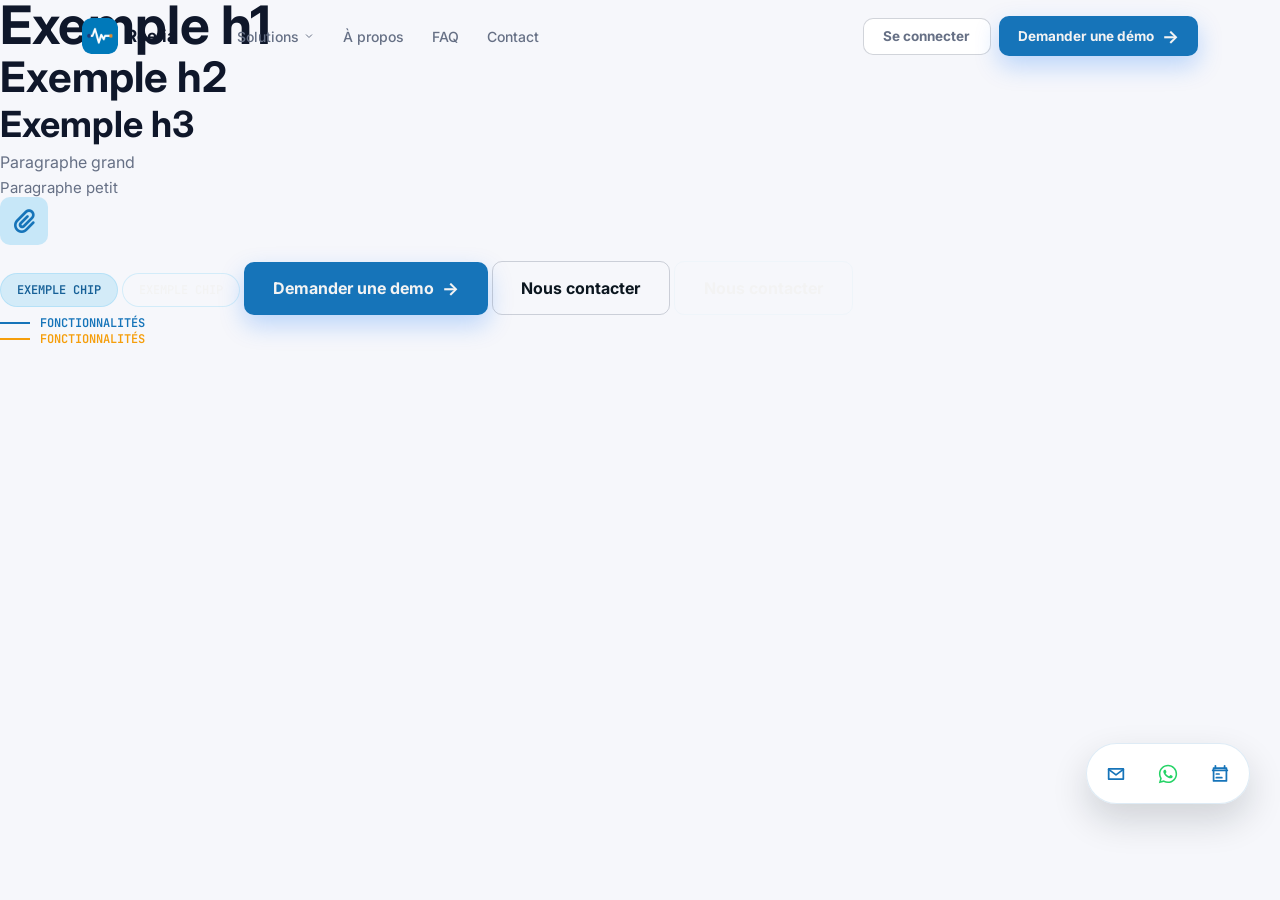
<file: pages/design-system.html>
<!-- Converted to static HTML: removed PHP config include -->
    <header class="header">
        <div class="header-inner">

            <a href="/index.html" class="logo">
                <img src="/assets/images/resaam.png" alt="Logo REELIA" class="logo-img">
                <span class="logo-text">Reelia</span>
            </a>

            <button class="burger" type="button" aria-label="Ouvrir le menu" aria-expanded="false" aria-controls="mainNav">
                <span></span>
                <span></span>
                <span></span>
            </button>

            <nav class="nav" id="mainNav">
                <ul class="nav-list">
                    <li class="nav-item">
                        <button class="nav-link" type="button" aria-expanded="false">
                            Solutions
                            <svg width="12" height="12" viewBox="0 0 24 24" fill="none" stroke="currentColor" stroke-width="2">
                                <path d="m6 9 6 6 6-6"></path>
                            </svg>
                        </button>

                        <div class="dropdown">
                            <div class="dropdown-inner">
                                <a href="/pages/uph.html" class="dropdown-item">
                                    <span class="icon"><i class="ti ti-bell-ringing"></i></span>
                                    <span>
                                        <strong>UPH</strong>
                                        <span class="p2">Urgence pré-hospitalière · destiné au SAMU &amp; aux ATSU</span>
                                    </span>
                                </a>
                                <a href="/pages/transport-programme.html" class="dropdown-item">
                                    <span class="icon"><i class="ti ti-truck-delivery"></i></span>
                                    <span>
                                        <strong>Transport programmé</strong>
                                        <span class="p2">Gestion du transport sanitaire · destiné aux établissements de santé</span>
                                    </span>
                                </a>
                                <hr class="dropdown-divider">
                                <a href="/pages/outil-metier.html" class="dropdown-item">
                                    <span class="icon"><i class="ti ti-clipboard-list"></i></span>
                                    <span>
                                        <strong>Régulation</strong>
                                        <span class="p2">RH, flotte &amp; facturation · destiné aux ambulanciers bientôt</span>
                                    </span>
                                </a>
                            </div>
                        </div>
                    </li>
                    <li class="nav-item"><a href="/pages/a-propos.html" class="nav-link">À propos</a></li>
                    <li class="nav-item"><a href="/pages/faq.html" class="nav-link">FAQ</a></li>
                    <li class="nav-item"><a href="/pages/contact.html" class="nav-link">Contact</a></li>
                </ul>

                <div class="header-actions">
                    <a href="/pages/connexion.html" class="button button-white">Se connecter</a>
                    <a href="/pages/contact.html" class="button button-blue">Demander une démo</a>
                </div>
            </nav>

            <div class="nav-overlay"></div>

        </div>
    </header>
<!DOCTYPE html>
<html lang="fr">

<head>
    <meta charset="UTF-8">
    <meta name="viewport" content="width=device-width, initial-scale=1.0">
    <title>Design System</title>

    <link rel="preconnect" href="https://fonts.googleapis.com">
    <link rel="preconnect" href="https://fonts.gstatic.com" crossorigin>
    <link rel="stylesheet" href="https://cdnjs.cloudflare.com/ajax/libs/font-awesome/6.7.2/css/all.min.css">
    <link rel="stylesheet" href="../assets/css/style.css">
    <link rel="stylesheet" href="../assets/css/variables.css">
    <link rel="stylesheet" href="../assets/css/responsive.css">
    <link rel="stylesheet" href="../assets/css/animations.css">
</head>

<body>
<?php include __DIR__ . '/../templates/header.php'; ?>

    <h1>Exemple h1</h1>
    <h2>Exemple h2</h2>
    <h3>Exemple h3</h3>
    <p class="p1">Paragraphe grand</p>
    <p class="p2">Paragraphe petit</p>
    <div class="icon"><i class="fa-solid fa-paperclip"></i></div>
    <span class="chip-light">Exemple chip</span>
    <div class="chip-dark"><p>Exemple chip</p></div>
    <a href="/pages/contact.html" class="button button-blue">Demander une demo</a>
    <a href="/pages/contact.html" class="button button-transparent">Nous contacter</a>
    <a href="/pages/contact.html" class="button button-transparent-dark">Nous contacter</a>
    <span class="eyebrow-blue">Fonctionnalités</span>
    <span class="eyebrow-yellow">Fonctionnalités</span>    <nav class="floating-actions" aria-label="Actions de contact rapides">
        <a class="floating-actions-link" href="/pages/contact.html#contact" aria-label="Nous contacter" data-tooltip="Nous contacter">
            <svg viewBox="0 0 24 24" aria-hidden="true" focusable="false">
                <path d="M4 6.5h16v11H4z"/>
                <path d="m4 7 8 6 8-6"/>
            </svg>
        </a>
        <a class="floating-actions-link" href="https://wa.me/33652412264?text=Bonjour%2C%20je%20souhaite%20des%20informations%20sur%20Reelia" target="_blank" rel="noopener" aria-label="WhatsApp" data-tooltip="WhatsApp">
            <svg viewBox="0 0 24 24" aria-hidden="true" focusable="false">
                <path d="M12.04 2C6.56 2 2.1 6.45 2.1 11.93c0 1.75.46 3.45 1.33 4.95L2 22l5.25-1.38a9.93 9.93 0 0 0 4.79 1.22h.01c5.48 0 9.93-4.45 9.93-9.93S17.52 2 12.04 2Zm0 18.16h-.01a8.24 8.24 0 0 1-4.2-1.15l-.3-.18-3.11.82.83-3.04-.2-.31a8.22 8.22 0 0 1-1.26-4.37c0-4.55 3.7-8.25 8.26-8.25a8.2 8.2 0 0 1 5.83 2.42 8.2 8.2 0 0 1 2.42 5.83c0 4.55-3.7 8.23-8.26 8.23Zm4.53-6.17c-.25-.12-1.47-.72-1.7-.8-.23-.08-.4-.12-.57.12-.17.25-.65.8-.8.97-.15.17-.3.19-.55.06-.25-.12-1.05-.39-2-1.23-.74-.66-1.24-1.48-1.38-1.73-.15-.25-.02-.38.11-.51.11-.11.25-.3.37-.45.12-.15.17-.25.25-.42.08-.17.04-.31-.02-.44-.06-.12-.57-1.37-.78-1.88-.2-.49-.41-.42-.57-.43h-.48c-.17 0-.44.06-.67.31-.23.25-.88.86-.88 2.09s.9 2.43 1.02 2.6c.12.17 1.77 2.7 4.28 3.78.6.26 1.06.41 1.43.52.6.19 1.15.16 1.58.1.48-.07 1.47-.6 1.68-1.18.21-.58.21-1.07.15-1.18-.06-.1-.23-.16-.48-.29Z"/>
            </svg>
        </a>
        <a class="floating-actions-link" href="https://calendly.com/a-hanout/30min" target="_blank" rel="noopener" aria-label="Prendre rendez-vous" data-tooltip="Prendre rendez-vous">
            <svg viewBox="0 0 24 24" aria-hidden="true" focusable="false">
                <path d="M7 3v3"/>
                <path d="M17 3v3"/>
                <path d="M4 8h16"/>
                <path d="M5 5.5h14v14H5z"/>
                <path d="M8 12h3"/>
                <path d="M8 16h6"/>
            </svg>
        </a>
    </nav>
</body>

</html>
</file>
<file: assets/css/style.css>
/* --------------- HEADER --------------- */

/* La solution Régulation reste développable en local, mais n'est pas proposée
   sur les environnements publics. Le masquage est sûr par défaut. */
html:not(.regulation-local) a[href="/pages/outil-metier.html"],
html:not(.regulation-local) a[href="pages/outil-metier.html"],
html:not(.regulation-local) li:has(> a[href="/pages/outil-metier.html"]),
html:not(.regulation-local) li:has(> a[href="pages/outil-metier.html"]),
html:not(.regulation-local) .dropdown-divider:has(+ a[href="/pages/outil-metier.html"]),
html:not(.regulation-local) .dropdown-divider:has(+ a[href="pages/outil-metier.html"]) {
    display: none !important;
}

html:not(.regulation-local) .home-solutions-regulation {
    display: none !important;
}

.home-solutions-title {
    visibility: hidden;
}

html.regulation-environment-ready .home-solutions-title {
    visibility: visible;
}

.header {
    position: fixed;
    top: 0;
    left: 0;
    right: 0;
    z-index: 100;
    background-color: transparent;
    border-bottom: 1px solid transparent;
    transition: background-color 0.22s, border-color 0.22s, backdrop-filter 0.22s;
}

.header.scrolled {
    background-color: #ffffffa4;
    backdrop-filter: blur(10px);
    -webkit-backdrop-filter: blur(10px);
    border-bottom: 1px solid #6670851a;
}

.header-inner {
    max-width: 1180px;
    margin: 0 auto;
    padding: 1rem 2rem;
    display: flex;
    align-items: center;
    gap: 2rem;
}

.logo {
    display: flex;
    align-items: center;
    gap: .5rem;
    color: var(--title-color);
    font-weight: 700;
    font-size: 17px;
    flex-shrink: 0;
}

.logo-text {
    color: var(--title-color);
    line-height: 1;
}

.logo-img {
    width: 36px;
    height: 36px;
    border-radius: 9px;
    object-fit: contain;
}

.nav {
    display: flex;
    align-items: center;
    gap: 2rem;
    flex: 1;
    min-width: 0;
}

.nav-list {
    display: flex;
    align-items: center;
    gap: .25rem;
    margin-left: 1rem;
}

.nav-item {
    position: relative;
}

.nav-link {
    display: flex;
    align-items: center;
    gap: .25rem;
    padding: .5rem .75rem;
    border-radius: 8px;
    font-size: 14px;
    font-weight: 500;
    color: var(--text-color);
    background: none;
    border: none;
    cursor: pointer;
    font-family: inherit;
    white-space: nowrap;
}

.nav-link:hover {
    color: var(--title-color);
    background-color: var(--primary-background-color);
}

.nav-item:hover svg,
.nav-item:focus-within svg {
    transform: rotate(180deg);
}

.dropdown {
    position: absolute;
    top: calc(100% + 10px);
    left: 0;
    width: max-content;
    background-color: #fff;
    border: 1px solid #6670851a;
    border-radius: 14px;
    box-shadow: 0 20px 48px -12px rgba(15, 23, 42, 0.18);
    padding: .5rem;
    opacity: 0;
    visibility: hidden;
    transform: translateY(-6px);
    transition: opacity .15s, transform .15s, visibility .15s;
    z-index: 10;
}

.nav-item:hover .dropdown,
.nav-item:focus-within .dropdown {
    opacity: 1;
    visibility: visible;
    transform: translateY(0);
}

.dropdown-item {
    display: flex;
    align-items: flex-start;
    gap: .75rem;
    padding: .6rem;
    border-radius: 10px;
    color: var(--title-color);
}

.dropdown-item:hover {
    background-color: var(--primary-background-color);
}

.dropdown-item strong {
    display: block;
    font-size: 13px;
    margin-bottom: 2px;
}

.dropdown-divider {
    border: none;
    border-top: 1px solid #6670851a;
    margin: .4rem;
}

/* Actions */
.header-actions {
    margin-left: auto;
    display: flex;
    align-items: center;
    gap: .5rem;
    flex-shrink: 0;
}

.header-actions .button {
    padding: .6rem 1.2rem;
    font-size: 13.5px;
    margin-top: 0;
    white-space: nowrap;
}

/* Bouton burger — masqué en desktop */
.burger {
    display: none;
    flex-direction: column;
    justify-content: center;
    align-items: center;
    gap: 5px;
    width: 40px;
    height: 40px;
    background: none;
    border: none;
    cursor: pointer;
    padding: 0;
    z-index: 210;
    flex-shrink: 0;
}

.burger span {
    display: block;
    width: 22px;
    height: 2px;
    background-color: var(--title-color);
    border-radius: 2px;
    transition: transform .25s ease, opacity .25s ease;
}

.burger[aria-expanded="true"] span:nth-child(1) {
    transform: translateY(7px) rotate(45deg);
}

.burger[aria-expanded="true"] span:nth-child(2) {
    opacity: 0;
}

.burger[aria-expanded="true"] span:nth-child(3) {
    transform: translateY(-7px) rotate(-45deg);
}

.nav-overlay {
    display: none;
    position: fixed;
    inset: 0;
    background: rgba(15, 23, 42, 0.4);
    z-index: 150;
    opacity: 0;
    visibility: hidden;
    transition: opacity .25s ease, visibility .25s ease;
}

.nav-overlay.active {
    opacity: 1;
    visibility: visible;
}

/* ===================================================== */
/* RESPONSIVE HEADER                                      */
/* ===================================================== */

@media (max-width: 900px) {
    .header {
        position: fixed;
        background-color: #fff;
        border-bottom: 1px solid rgba(102, 112, 133, 0.16);
    }

    .header.scrolled {
        background-color: #fff;
    }

    .header-inner {
        padding: .85rem 1.25rem;
        gap: 1rem;
        position: relative;
    }

    .burger {
        display: flex;
        order: 3;
        margin-left: auto;
    }

    /* Le nav devient un panneau plein écran / off-canvas */
    .nav {
        position: fixed;
        top: 0;
        right: 0;
        height: 100vh;
        height: 100dvh;
        width: min(320px, 85vw);
        background: #fff;
        flex-direction: column;
        align-items: stretch;
        justify-content: flex-start;
        gap: 0;
        padding: 5.5rem 1.5rem 2rem;
        box-sizing: border-box;
        transform: translateX(100%);
        transition: transform .3s ease;
        overflow-y: auto;
        z-index: 200;
        box-shadow: -10px 0 30px rgba(15, 23, 42, 0.12);
    }

    .nav.open {
        transform: translateX(0);
    }

    .nav-overlay {
        display: block;
    }

    .nav-list {
        flex-direction: column;
        align-items: stretch;
        width: 100%;
        gap: .25rem;
        margin-left: 0;
    }

    .nav-item {
        width: 100%;
    }

    .nav-link {
        width: 100%;
        justify-content: space-between;
        padding: .85rem .9rem;
        font-size: 15px;
    }

    .dropdown {
        position: static;
        width: 100%;
        opacity: 1;
        visibility: visible;
        transform: none;
        box-shadow: none;
        border: 1px solid #6670851a;
        margin-top: .35rem;
        display: grid;
        grid-template-rows: 0fr;
        transition: grid-template-rows .25s ease, margin .25s ease;
    }

    .dropdown-inner {
        overflow: hidden;
        min-height: 0;
        padding: 0 .5rem;
        transition: padding .25s ease;
    }

    .nav-item.dropdown-open .dropdown {
        grid-template-rows: 1fr;
        margin-bottom: .35rem;
    }

    .nav-item.dropdown-open .dropdown-inner {
        padding: .5rem;
    }

    .nav-item .dropdown {
        background: transparent;
        border: 0;
        border-radius: 0;
        box-shadow: none;
        margin-top: 0;
        padding: 0;
    }

    .nav-item:not(.dropdown-open) .dropdown {
        height: 0;
        margin-bottom: 0;
        overflow: hidden;
    }

    .nav-item.dropdown-open .dropdown {
        height: auto;
        overflow: visible;
    }

    .nav-item:not(.dropdown-open) .dropdown-inner {
        padding: 0;
    }

    .nav-item.dropdown-open .dropdown-inner {
        padding: .35rem .5rem .25rem;
    }

    .nav-item:hover svg,
    .nav-item:focus-within svg {
        transform: none;
    }

    .nav-link[aria-expanded="true"] svg {
        transform: rotate(180deg);
    }

    .header-actions {
        margin-left: 0;
        margin-top: 1.5rem;
        flex-direction: column;
        align-items: stretch;
        width: 100%;
        gap: .6rem;
        border-top: 1px solid #6670851a;
        padding-top: 1.5rem;
    }

    .header-actions .button {
        width: 100%;
        justify-content: center;
        text-align: center;
    }
}

@media (max-width: 480px) {
    .header-inner {
        padding: .8rem 1rem;
    }

    .logo {
        font-size: 15px;
    }

    .logo-img {
        width: 30px;
        height: 30px;
    }

    .nav {
        width: 100%;
        max-width: 100%;
    }
}

/* Empêche le scroll du body quand le menu mobile est ouvert */
body.nav-locked {
    overflow: hidden;
}

/* --------------- FOOTER --------------- */

.footer {
    background-color: var(--dark-background-color);
    padding: 4rem 0 2rem;
}

.footer-inner {
    max-width: 1180px;
    margin: 0 auto;
    padding: 0 2rem;
}

.footer-grid {
    display: grid;
    grid-template-columns: 1.6fr 1fr 1fr 1fr;
    gap: 2.5rem;
}

.footer-brand {
    display: flex;
    flex-direction: column;
    gap: 1rem;
}

.footer-logo {
    display: flex;
    align-items: center;
    gap: .5rem;
    color: var(--title-color-light);
    font-weight: 700;
    font-size: 17px;
}

.footer-logo-img {
    width: 36px;
    height: 36px;
    border-radius: 9px;
    object-fit: contain;
}

.footer-tagline {
    font-size: 14px;
    line-height: 1.6;
    color: #F6F7FB8C;
}

.footer-badge {
    display: inline-flex;
    align-items: center;
    gap: .5rem;
    width: fit-content;
    border: 1px solid #F6F7FB26;
    border-radius: 25px;
    padding: .5rem 1rem;
    font-size: 12px;
    color: #F6F7FB8C;
}

.footer-badge i {
    color: #22c55e;
    font-size: 12px;
}

.footer-col-title {
    font-size: 12px;
    letter-spacing: .04em;
    text-transform: uppercase;
    font-family: "JetBrains Mono";
    font-weight: 600;
    color: #F6F7FB66;
    margin-bottom: 1.1rem;
}

.footer-links {
    display: flex;
    flex-direction: column;
    gap: .75rem;
}

.footer-links a {
    font-size: 14px;
    color: #F6F7FBA6;
    transition: color 0.15s;
}

.footer-links a:hover {
    color: var(--title-color-light);
}

.footer-bottom {
    margin-top: 3.5rem;
    padding-top: 1.5rem;
    border-top: 1px solid #F6F7FB1A;
    display: flex;
    align-items: center;
    justify-content: space-between;
    font-size: 13px;
    color: #F6F7FB66;
}

/* --------------- HOMEPAGE --------------- */

/* Les interfaces UPH restent visibles uniquement en local. */
html:not(.interfaces-uph-local) .uph-interfaces-section,
html:not(.interfaces-uph-local) .uph-interfaces-dependent,
html:not(.interfaces-uph-local) .transport-interfaces-section,
html:not(.interfaces-uph-local) .transport-features-button {
    display: none !important;
}

/* Hero header */
.home-hero {
    position: relative;
    overflow: hidden;
    display: flex;
    flex-wrap: wrap;
    align-items: center;
    gap: 3rem;
    width: 100%;
    max-width: 1180px;
    margin: 0 auto;
    min-height: 90vh;
    padding: 8rem 2rem 4rem;
    box-sizing: border-box;
    margin-top: 4rem;
}

.hero-glow {
    position: absolute;
    inset: 0;
    pointer-events: none;
    z-index: 0;
}

.hero-glow-top {
    position: absolute;
    top: -15%;
    right: -8%;
    width: 56%;
    height: 80%;
    background: radial-gradient(circle, color-mix(in srgb, var(--blue-background-color) 9%, transparent), transparent 65%);
}

.hero-glow-bottom {
    position: absolute;
    bottom: 10%;
    left: -6%;
    width: 44%;
    height: 50%;
    background: radial-gradient(circle, color-mix(in srgb, var(--blue-background-color) 5%, transparent), transparent 65%);
}

.home-hero-left {
    flex: 0 1 calc(48% - 1.5rem);
    min-width: 0;
    display: flex;
    flex-direction: column;
    justify-content: center;
    gap: 1rem;
}

.home-hero-left p {
    line-height: 2rem;
}

.hero-buttons {
    display: flex;
    flex-wrap: wrap;
    gap: 1rem;
}

.home-hero-right {
    flex: 0 1 calc(52% - 1.5rem);
    min-width: 0;
    display: flex;
    flex-direction: column;
    justify-content: center;
    align-items: center;
}

.home-hero-visual {
    width: 100%;
    max-width: 100%;
    background: transparent;
}

.home-hero-right img {
    display: block;
    width: 100%;
    max-width: 100%;
    height: auto;
    object-fit: contain;
}

.home-hero-video-shell {
    position: relative;
    width: 100%;
    overflow: hidden;
    border-radius: 16px;
}

.home-hero-video {
    display: block;
    width: 100%;
    max-width: 100%;
    height: auto;
    aspect-ratio: 16 / 9;
    object-fit: contain;
    position: static;
    flex: 0 1 auto;
    transform: none;
}

.home-hero-video-controls {
    position: absolute;
    right: 0;
    bottom: 0;
    left: 0;
    display: flex;
    align-items: center;
    gap: .55rem;
    min-height: 44px;
    padding: .5rem .65rem;
    color: #fff;
    background: linear-gradient(to top, rgba(15, 23, 42, .82), rgba(15, 23, 42, 0));
    opacity: 1;
    transition: opacity .2s ease;
}

.home-hero-video-shell[data-controls-hidden="true"] .home-hero-video-controls {
    opacity: 0;
    pointer-events: none;
}

.video-control {
    display: inline-flex;
    flex: 0 0 auto;
    align-items: center;
    justify-content: center;
    width: 32px;
    height: 32px;
    padding: 0;
    color: inherit;
    background: transparent;
    border: 0;
    border-radius: 50%;
    cursor: pointer;
}

.video-control:hover,
.video-control:focus-visible {
    background: rgba(255, 255, 255, .18);
    outline: none;
}

.video-progress-label {
    display: flex;
    flex: 1 1 auto;
    min-width: 0;
}

.video-progress,
.video-volume {
    width: 100%;
    accent-color: var(--blue-background-color);
    cursor: pointer;
}

.video-volume-label {
    flex: 0 1 84px;
    min-width: 48px;
}

.home-hero-video-shell video:not([data-custom-controls-ready="true"]) + .home-hero-video-controls {
    display: none;
}

.cadre {
    background-color: #fff;
    border-radius: 14px;
    border: 1px solid #6670851a;
    box-shadow: 0 20px 48px -12px rgba(15, 23, 42, 0.18);
    overflow: hidden;
    max-width: 450px;
    width: 100%;
    max-height: 250px;
    height: 100%;
}

.cadre::before {
    content: "";
    display: block;
    height: 40px;
    background-color: var(--primary-background-color);
    border-bottom: 1px solid #6670851a;
    background-image:
        radial-gradient(circle 5.5px at 20px 20px, #ff5f57 100%, transparent 0),
        radial-gradient(circle 5.5px at 40px 20px, #febc2e 100%, transparent 0),
        radial-gradient(circle 5.5px at 60px 20px, #28c840 100%, transparent 0);
    background-repeat: no-repeat;
}

.cadre img {
    display: block;
    width: 100%;
    height: auto;
}

.hero-features {
    display: flex;
    justify-content: center;
    align-items: center;
    background: #fff;
    border: 1px solid #E5E7EB;
    border-radius: 16px;
    overflow: hidden;
    width: fit-content;
    margin: 3rem auto 0;
    box-shadow: 0 8px 24px rgba(15, 23, 42, 0.05);
}

.hero-feature {
    display: flex;
    align-items: center;
    gap: .75rem;
    padding: 1.25rem 2rem;
    min-width: 220px;
}

.hero-feature:not(:last-child) {
    border-right: 1px solid #E5E7EB;
}

.hero-feature i {
    color: var(--blue-background-color);
    font-size: 2rem;
    flex-shrink: 0;
}

.hero-feature span {
    color: var(--title-color);
    font-size: .9rem;
    font-weight: 500;
    line-height: 1.4;
}

/* Partenaires section défilante */
.partners-section {
    width: 100%;
    align-self: stretch;
    min-height: 20vh;
    background: var(--lightblue-background-color);
    display: flex;
    flex-direction: column;
    justify-content: center;
    align-items: center;
    border-bottom: 1px solid #6670851c;
    padding: 2rem 0;
}

.partners-label {
    text-align: center;
    font-family: "JetBrains Mono", monospace;
    font-size: 11px;
    letter-spacing: .09em;
    text-transform: uppercase;
    color: var(--text-color);
    margin-bottom: 28px;
}

.partners-track {
    width: 100%;
    overflow: hidden;
    mask-image: linear-gradient(90deg, transparent, black 12%, black 88%, transparent);
    -webkit-mask-image: linear-gradient(90deg, transparent, black 12%, black 88%, transparent);
}

.partners-inner {
    display: flex;
    align-items: center;
    width: max-content;
    animation: marquee 40s linear infinite;
}

.partners-inner:hover {
    animation-play-state: paused;
}

@keyframes marquee {
    from { transform: translateX(0); }
    to { transform: translateX(-50%); }
}

.partner-logo {
    flex-shrink: 0;
    display: flex;
    align-items: center;
    justify-content: center;
    height: 40px;
    margin-right: 64px;
    user-select: none;
}

.partner-logo img {
    height: 100%;
    width: auto;
    max-width: 140px;
    object-fit: contain;
    filter: grayscale(100%) opacity(0.6);
    transition: filter .2s;
}

.partner-logo:hover img {
    filter: grayscale(0%) opacity(1);
}

.partner-dot {
    width: 7px;
    height: 7px;
    border-radius: 50%;
    background-color: #6670854D;
    flex-shrink: 0;
}

/* Section nos solutions */
.home-solutions {
    width: 100%;
    max-width: 1180px;
    margin: 0 auto;
    padding: 0 2rem;
    box-sizing: border-box;
    display: flex;
    flex-direction: column;
    align-items: center;
    gap: 4rem;
}

.titles {
    display: flex;
    flex-direction: column;
    justify-content: center;
    align-items: center;
    text-align: center;
    gap: 1rem;
    margin: 6rem 0 0;
}

.home-solutions-items {
    margin: 0 0 4rem;
    width: 100%;
    display: flex;
    justify-content: center;
    flex-direction: column;
    gap: 6rem;
}

.home-solutions-item {
    display: flex;
    justify-content: center;
    align-items: center;
    flex-wrap: wrap;
    gap: 3rem;
}

.home-solutions-item-reverse {
    display: flex;
    justify-content: center;
    align-items: center;
    flex-wrap: wrap;
    gap: 3rem;
    flex-direction: row-reverse;
}

.home-solutions-item .left {
    flex: 1 1 320px;
    min-width: 0;
    display: flex;
    flex-direction: column;
    justify-content: center;
    gap: 1rem;
} 

.home-solutions-item-reverse .left {
    flex: 1 1 320px;
    min-width: 0;
    display: flex;
    flex-direction: column;
    justify-content: center;
    gap: 1rem;
}

.home-solutions-item .right,
.home-solutions-item-reverse .right {
    flex: 1 1 320px;
    min-width: 0;
}

.home-solutions-item .uph-visual {
    flex: 1 1 560px;
}

.home-solutions-item .uph-visual img,
.home-solutions-item .uph-visual img.aos-in {
    display: block;
    width: 100%;
    max-width: 100%;
    height: auto;
    object-fit: contain;
    filter: drop-shadow(0 18px 24px rgba(15, 23, 42, 0.14));
}

.home-solutions-item-reverse .transport-visual {
    flex: 1 1 560px;
}

.transport-visual img,
.transport-visual img.aos-in {
    display: block;
    width: 100%;
    max-width: 100%;
    height: auto;
    object-fit: contain;
    filter: drop-shadow(0 18px 24px rgba(15, 23, 42, 0.14));
}

.home-solutions-service .chip-light {
    background-color: rgba(0, 144, 120, 0.12);
    color: #007a68;
    border-color: rgba(0, 144, 120, 0.28);
}

.home-solutions-service .check-icon {
    color: #009078;
    background-color: rgba(0, 144, 120, 0.12);
    border-color: rgba(0, 144, 120, 0.32);
}

.transport-programme-hero .chip-light {
    background-color: rgba(0, 144, 120, 0.12);
    color: #007a68;
    border-color: rgba(0, 144, 120, 0.28);
}

.transport-programme-hero .blue {
    color: #009078;
}

.transport-programme-page .transport-programme-hero .hero-feature i,
.transport-programme-page .transport-programme-hero .scroll-down {
    color: #009078;
}

.transport-programme-page .transport-programme-hero .button-blue {
    background-color: #009078;
    color: #fff;
}

.transport-programme-page .transport-programme-hero .button-blue:hover {
    background-color: #007a68;
    color: #fff;
}

.transport-programme-page .transport-programme-hero .button-blue:focus-visible {
    outline: 3px solid rgba(0, 144, 120, 0.38);
    outline-offset: 3px;
}

.transport-programme-page .solutions-tabbtn:hover,
.transport-programme-page .solutions-tabbtn.active {
    border-color: #009078;
    color: #009078;
}

.transport-programme-page .solutions-tabbtn.active {
    background-color: #009078;
    color: #fff;
}

.transport-programme-page .solutions-tabs-section .chip-light {
    background-color: rgba(0, 144, 120, 0.12);
    color: #007a68;
    border-color: rgba(0, 144, 120, 0.28);
}

.transport-programme-page .solutions-tabs-section .solutions-feature-mini-icon,
.transport-programme-page .solutions-tabs-section .check-icon {
    color: #009078;
    background-color: rgba(0, 144, 120, 0.12);
    border-color: rgba(0, 144, 120, 0.32);
}

.transport-programme-page .solutions-stats-item {
    border-color: rgba(0, 144, 120, 0.18);
}

.transport-programme-page .solutions-stats-number {
    color: #009078;
}

.chiffres {
    width: 100%;
    min-height: 50vh;
    background: var(--lightblue-background-color);
    display: flex;
    flex-direction: column;
    align-items: center;
    justify-content: center;
    text-align: center;
    padding: 5rem 2rem;
    box-sizing: border-box;
}

.chiffres h2 {
    text-align: center;
}

.chiffres-box {
    width: 100%;
    max-width: 900px;
    border-radius: 15px;
    border: solid 1px #6670854D;
    background: #fff;
    display: grid;
    grid-template-columns: repeat(4, 1fr);
    margin-top: 2rem;
}

.chiffres-box-element {
    display: flex;
    flex-direction: column;
    gap: 1rem;
    justify-content: center;
    align-items: center;
    text-align: center;
    padding: 2rem 1rem;
    border-left: solid 1px #6670854D;
}

.chiffres-box-element:first-child {
    border-left: none;
}

.chiffres-title {
    font-size: 2.5rem;
    font-weight: 700;
    font-family: "JetBrains Mono";
}

/* Section sécurité & conformité */
.dark-securite {
    width: 100%;
    background: var(--dark-background-color);
    display: flex;
    flex-direction: column;
    align-items: center;
    text-align: center;
    padding: 6rem 2rem;
}

.dark-securite h2 {
    color: var(--title-color-light);
    margin-top: 1rem;
    max-width: 600px;
}

.dark-securite .p2 {
    color: #F6F7FB8C;
    max-width: 600px;
    margin: 1rem auto 0;
}

.securite-grid {
    width: 100%;
    max-width: 1180px;
    margin-top: 3rem;
    display: grid;
    grid-template-columns: repeat(auto-fit, minmax(280px, 1fr));
    gap: 1.5rem;
}

.securite-card {
    background: #F6F7FB0D;
    border: 1px solid #F6F7FB1A;
    border-radius: 14px;
    padding: 1.75rem;
    text-align: left;
    transition: background-color .2s;
}

.securite-card:hover {
    background: #F6F7FB1A;
}

.securite-icon {
    width: 2.75rem;
    height: 2.75rem;
    border-radius: 10px;
    background: #0EA5E933;
    color: var(--eybrow-blue-color);
    display: flex;
    align-items: center;
    justify-content: center;
    font-size: 1.25rem;
    margin-bottom: 1.25rem;
}

.securite-card h4 {
    color: var(--title-color-light);
    font-size: 17px;
    font-weight: 700;
    margin-bottom: .6rem;
}

.securite-card p {
    color: #F6F7FB8C;
    font-size: 14px;
    line-height: 1.6rem;
}

/* Section témoignages dynamique */
.temoignages {
    width: 100%;
    max-width: 1180px;
    margin: 0 auto;
    display: flex;
    flex-direction: column;
    align-items: center;
    text-align: center;
    padding: 6rem 2rem;
    box-sizing: border-box;
}

.temoignages[hidden] {
    display: none !important;
}

.temoignages h2 {
    max-width: 600px;
    margin-top: 1rem;
}

.temoignages-slider {
    position: relative;
    width: 100%;
    max-width: 720px;
    margin-top: 3rem;
    overflow: hidden;
    padding-bottom: 1rem;
}

.temoignage-track {
    display: flex;
    transition: transform .5s cubic-bezier(.4,0,.2,1);
}

.temoignage-card {
    flex: 0 0 100%;
    background: #fff;
    border: 1px solid #6670851a;
    border-radius: 16px;
    box-shadow: 0 20px 48px -12px rgba(15, 23, 42, 0.1);
    padding: 2.5rem;
    text-align: left;
}

.temoignage-quote-icon {
    font-family: Georgia, serif;
    font-size: 3.5rem;
    line-height: 1;
    color: var(--eybrow-blue-color);
    opacity: .3;
    display: block;
    margin-bottom: .5rem;
}

.temoignage-text {
    font-size: 17px;
    line-height: 1.7rem;
    color: var(--title-color);
    margin-bottom: 1.5rem;
}

.temoignage-author {
    display: flex;
    align-items: center;
    gap: .85rem;
}

.temoignage-avatar {
    width: 2.75rem;
    height: 2.75rem;
    border-radius: 50%;
    background: var(--chip-background-color);
    color: var(--eybrow-blue-color);
    display: flex;
    align-items: center;
    justify-content: center;
    font-weight: 700;
    font-size: 13px;
    flex-shrink: 0;
}

.temoignage-author-info {
    display: flex;
    flex-direction: column;
}

.temoignage-author-info b {
    font-size: 14px;
    color: var(--title-color);
}

.temoignage-author-info span {
    font-size: 13px;
    color: var(--text-color);
}

/* Navigation flèches */
.temoignage-nav {
    position: absolute;
    top: 50%;
    transform: translateY(-50%);
    width: 2.5rem;
    height: 2.5rem;
    border-radius: 50%;
    background: #fff;
    border: 1px solid #6670854D;
    color: var(--title-color);
    display: flex;
    align-items: center;
    justify-content: center;
    cursor: pointer;
    font-size: 1.1rem;
    transition: background-color .15s, border-color .15s;
}

.temoignage-nav:hover {
    background: var(--primary-background-color);
    border-color: var(--blue-background-color);
    color: var(--blue-background-color);
}

.temoignage-prev { left: -3.25rem; }
.temoignage-next { right: -3.25rem; }

/* Points de navigation */
.temoignage-dots {
    display: flex;
    justify-content: center;
    gap: .5rem;
    margin-top: 1.75rem;
}

.temoignage-dot {
    width: 8px;
    height: 8px;
    border-radius: 50%;
    background-color: #6670854D;
    cursor: pointer;
    transition: background-color .2s, transform .2s;
    border: none;
    padding: 0;
}

.temoignage-dot.active {
    background-color: var(--blue-background-color);
    transform: scale(1.3);
}

/* --------------- FAQ --------------- */
.faq-wrapper {
    width: 100%;
    background-color: var(--lightblue-background-color);
    display: flex;
    justify-content: center;
}

.faq {
    width: 100%;
    max-width: 740px;
    display: flex;
    flex-direction: column;
    align-items: center;
    padding: 6rem 2rem;
    box-sizing: border-box;
}

.faq-list {
    width: 100%;
    margin-top: 2rem;
}

.faq-item {
    border-top: 1px solid #6670851a;
}

.faq-list .faq-item:last-child {
    border-bottom: 1px solid #6670851a;
}

.faq-question {
    width: 100%;
    display: flex;
    align-items: center;
    justify-content: space-between;
    gap: 1.5rem;
    background: none;
    border: none;
    cursor: pointer;
    font-family: inherit;
    text-align: left;
    padding: 1.5rem 0;
    font-size: 16px;
    font-weight: 600;
    color: var(--title-color);
}

.faq-icon {
    flex-shrink: 0;
    width: 1.5rem;
    height: 1.5rem;
    display: flex;
    align-items: center;
    justify-content: center;
    color: var(--text-color);
    font-size: 1rem;
    transition: transform .25s ease;
}

.faq-item.active .faq-icon {
    transform: rotate(135deg);
    color: var(--blue-background-color);
}

.faq-answer {
    max-height: 0;
    overflow: hidden;
    transition: max-height .3s ease;
}

.faq-answer p {
    font-size: 15px;
    line-height: 1.7rem;
    color: var(--text-color);
    padding-bottom: 1.5rem;
    padding-right: 2.5rem;
}

.faq-item.active .faq-answer {
    max-height: 300px;
}

/* --------------- CTA CONTACT --------------- */
.cta-contact {
    width: 100%;
    background: linear-gradient(135deg, #1674b9 0%, #0b5a94 45%, #0d3f66 100%);
    display: flex;
    justify-content: center;
    padding: 6rem 2rem;
}

.cta-contact-inner {
    width: 100%;
    max-width: 700px;
    display: flex;
    flex-direction: column;
    align-items: center;
    text-align: center;
}

.cta-contact-header {
    display: flex;
    flex-direction: column;
    align-items: center;
    gap: 1rem;
    margin-bottom: 3rem;
}

.eyebrow-light {
    display: flex;
    align-items: center;
    gap: 10px;
    color: #ffffffcc;
    font-size: 12px;
    font-family: "JetBrains Mono";
    font-weight: 600;
    text-transform: uppercase;
}

.eyebrow-light::before {
    content: "";
    width: 30px;
    height: 2px;
    background-color: #ffffffcc;
}

.cta-contact-header h2 {
    color: #fff;
}

.cta-contact-header p {
    color: #ffffffb3;
    font-size: 15px;
    line-height: 1.7rem;
    max-width: 480px;
}

.cta-form-card {
    width: 100%;
    background: #fff;
    border-radius: 16px;
    box-shadow: 0 25px 60px -12px rgba(0, 0, 0, 0.35);
    padding: 2.5rem;
    text-align: left;
}

.cta-form-card h3 {
    font-size: 20px;
    color: var(--title-color);
    margin-bottom: 1.5rem;
}

.cta-form {
    display: flex;
    flex-direction: column;
    gap: 1.25rem;
}

.cta-form-row {
    display: flex;
    gap: 1.25rem;
}

.cta-form-row .cta-form-group {
    flex: 1;
}

.cta-form-group {
    display: flex;
    flex-direction: column;
    gap: .5rem;
}

.cta-form-group label {
    font-size: 13px;
    font-weight: 600;
    color: var(--title-color);
}

.cta-form-group input,
.cta-form-group select,
.cta-form-group textarea {
    font-family: inherit;
    font-size: 14px;
    color: var(--title-color);
    background-color: var(--primary-background-color);
    border: 1px solid #6670854D;
    border-radius: 8px;
    padding: .75rem .9rem;
    outline: none;
    transition: border-color .15s;
}

.cta-form-group input::placeholder,
.cta-form-group textarea::placeholder {
    color: #667085a6;
}

.cta-form-group input:focus,
.cta-form-group select:focus,
.cta-form-group textarea:focus {
    border-color: var(--blue-background-color);
}

.cta-form-group select {
    appearance: none;
    background-image: url("data:image/svg+xml,%3Csvg xmlns='http://www.w3.org/2000/svg' width='12' height='8' viewBox='0 0 12 8'%3E%3Cpath fill='%23667085' d='M1 1l5 5 5-5'/%3E%3C/svg%3E");
    background-repeat: no-repeat;
    background-position: right .9rem center;
    cursor: pointer;
}

.cta-form-group textarea {
    resize: vertical;
    min-height: 90px;
}

.cta-form-submit {
    appearance: none;
    -webkit-appearance: none;
    border: none;
    outline: none;
    cursor: pointer;
    width: 100%;
    justify-content: center;
    margin-top: .5rem;
    font-family: inherit;
    font-size: 15px;
}

.cta-form-footer {
    text-align: center;
    font-size: 12.5px;
    color: var(--text-color);
    margin-top: 1rem;
}

/* ------------------- PAGE A PROPOS ------------------- */
.about-hero {
    width: 100%;
    min-height: 55vh;
    background-color: var(--lightblue-background-color);
    display: flex;
    flex-direction: column;
    justify-content: center;
    align-items: center;
    text-align: center;
    gap: 1rem;
    padding-top: 6rem;
    padding-bottom: 3rem;
    border-bottom: solid 1px #6670854D;
}

.about-story {
    width: 100%;
    display: flex;
    justify-content: center;
    padding: 6rem 2rem;
    box-sizing: border-box;
}

.about-story-inner {
    width: 100%;
    max-width: 1180px;
    display: flex;
    flex-wrap: wrap;
    align-items: center;
    gap: 4rem;
}

.story-left {
    flex: 1 1 420px;
    min-width: 0;
    display: flex;
    flex-direction: column;
    gap: 1rem;
}

.story-right {
    flex: 1 1 380px;
    min-width: 0;
}

/* Timeline */
.timeline {
    position: relative;
    display: flex;
    flex-direction: column;
    gap: 2.5rem;
    padding-left: 2rem;
}

.timeline::before {
    content: "";
    position: absolute;
    top: 6px;
    left: 5px;
    width: 1px;
    height: calc(100% - 12px);
    background-color: #6670854D;
}

.timeline-item {
    position: relative;
}

.timeline-dot {
    position: absolute;
    top: 6px;
    left: -2rem;
    width: 11px;
    height: 11px;
    border-radius: 50%;
    background-color: #fff;
    border: 2px solid var(--blue-background-color);
    box-sizing: border-box;
}

.timeline-year {
    display: block;
    font-family: "JetBrains Mono";
    font-size: 12px;
    font-weight: 600;
    letter-spacing: .04em;
    text-transform: uppercase;
    color: var(--eybrow-blue-color);
    margin-bottom: .4rem;
}

.timeline-title {
    font-size: 19px;
    font-weight: 700;
    color: var(--title-color);
    margin-bottom: .5rem;
}

.timeline-text {
    font-size: 14.5px;
    line-height: 1.7rem;
    color: var(--text-color);
    max-width: 400px;
}

.mission {
    width: 100%;
    display: flex;
    justify-content: center;
    padding: 6rem 2rem;
    box-sizing: border-box;
    background-color: var(--lightblue-background-color);
    border-top: solid 1px #6670854D;
}

.mission-inner {
    width: 100%;
    max-width: 1180px;
    display: flex;
    flex-direction: column;
    align-items: center;
}

.mission .titles {
    max-width: 720px;
}

.mission .titles h2 {
    text-align: center;
}

.mission .titles p {
    text-align: center;
}

.mission-grid {
    width: 100%;
    display: grid;
    grid-template-columns: repeat(3, 1fr);
    gap: 1.5rem;
    margin-top: 1rem;
}

.mission-card {
    background: #fff;
    border: 1px solid #6670851a;
    border-radius: 14px;
    box-shadow: 0 20px 48px -12px rgba(15, 23, 42, 0.1);
    padding: 1.75rem;
    display: flex;
    flex-direction: column;
    gap: 1rem;
}

.mission-card h4 {
    font-size: 17px;
    font-weight: 700;
    color: var(--title-color);
}

.mission-card p {
    font-size: 14px;
    line-height: 1.7rem;
    color: var(--text-color);
}

.valeurs {
    width: 100%;
    display: flex;
    justify-content: center;
    padding: 3rem 2rem;
    box-sizing: border-box;
}

.valeurs-inner {
    width: 100%;
    max-width: 1180px;
    display: flex;
    flex-direction: column;
    align-items: center;
}

.valeurs .titles {
    margin-bottom: 0;
}

.valeurs .titles h2 {
    text-align: center;
    margin-bottom: 2rem;
}

.valeurs-box {
    width: 100%;
    border-radius: 15px;
    border: solid 1px #6670854D;
    background: #fff;
    display: grid;
    grid-template-columns: repeat(4, 1fr);
}

.valeurs-box-element {
    display: flex;
    flex-direction: column;
    gap: .9rem;
    justify-content: center;
    align-items: center;
    text-align: center;
    padding: 2.5rem 1.5rem;
    border-left: solid 1px #6670854D;
}

.valeurs-box-element:first-child {
    border-left: none;
}

.valeurs-icon {
    width: 2.75rem;
    height: 2.75rem;
    border-radius: 50%;
    background: #0EA5E933;
    color: var(--eybrow-blue-color);
    display: flex;
    align-items: center;
    justify-content: center;
    font-size: 1.1rem;
}

.valeurs-box-element h4 {
    font-size: 16px;
    font-weight: 700;
    color: var(--title-color);
}

.valeurs-box-element p {
    font-size: 13.5px;
    line-height: 1.6rem;
    color: var(--text-color);
}

/* --------------- FAQ PAGE --------------- */
.faq-hero {
    position: relative;
    overflow: hidden;
    width: 100%;
    display: flex;
    flex-direction: column;
    align-items: center;
    text-align: center;
    gap: 1rem;
    padding: 8rem 2rem 4rem;
    background: var(--lightblue-background-color);
    box-sizing: border-box;
}

.faq-hero .p1 {
    max-width: 600px;
}

.faq-filters {
    display: flex;
    flex-wrap: wrap;
    justify-content: center;
    gap: .6rem;
    margin-bottom: 3rem;
    width: 100%;
}

.faq-filter {
    font-family: inherit;
    font-size: 13.5px;
    font-weight: 600;
    color: var(--text-color);
    background: #fff;
    border: 1px solid #6670854D;
    border-radius: 25px;
    padding: .6rem 1.2rem;
    cursor: pointer;
    transition: background-color .15s, border-color .15s, color .15s;
}

.faq-filter:hover {
    border-color: var(--blue-background-color);
    color: var(--blue-background-color);
}

.faq-filter.active {
    background-color: var(--blue-background-color);
    border-color: var(--blue-background-color);
    color: #fff;
}

.faq-groups {
    display: flex;
    flex-direction: column;
    gap: 2.5rem;
    width: 100%;
}

.faq-group-title {
    display: flex;
    align-items: center;
    gap: .75rem;
    margin-bottom: .5rem;
}

.faq-group-title .icon {
    width: 2.25rem;
    height: 2.25rem;
    font-size: 1.1rem;
    border-radius: 8px;
}

.faq-group-title h4 {
    font-size: 15px;
    font-weight: 700;
    color: var(--title-color);
}

.faq-empty {
    text-align: center;
    color: var(--text-color);
    font-size: 14px;
    padding: 3rem 0;
}

/* --------------- CONTACT HERO --------------- */
.contact-hero {
    position: relative;
    width: 100%;
    display: flex;
    flex-direction: column;
    align-items: center;
    text-align: center;
    gap: 1rem;
    padding: 8rem 2rem 4rem;
    background: var(--lightblue-background-color);
    box-sizing: border-box;
}

.contact-hero .p1 {
    max-width: 600px;
}

/* --------------- CONTACT SECTION --------------- */
.contact-section {
    width: 100%;
    display: flex;
    justify-content: center;
    padding: 5rem 2rem;
    box-sizing: border-box;
}

.contact-container {
    width: 100%;
    max-width: 1180px;
    display: grid;
    grid-template-columns: 1fr 1.15fr;
    gap: 4rem;
    align-items: start;
}

/* Colonne infos */
.contact-info h2 {
    font-size: 32px;
    margin-bottom: .75rem;
}

.contact-info > .p1 {
    margin-bottom: 2rem;
}

.contact-info-list {
    display: flex;
    flex-direction: column;
    gap: .9rem;
}

.contact-info-item {
    display: flex;
    align-items: center;
    gap: 1rem;
    width: 100%;
    text-align: left;
    background: #fff;
    border: 1px solid #6670854D;
    border-radius: 12px;
    padding: 1.1rem 1.25rem;
    font-family: inherit;
    cursor: pointer;
    transition: border-color .15s, box-shadow .15s;
}

.contact-info-item:not(.contact-info-static):hover {
    border-color: var(--blue-background-color);
    box-shadow: 0 10px 24px -8px rgba(22, 116, 185, 0.18);
}

.contact-info-static {
    cursor: default;
}

.contact-info-item .icon {
    width: 2.5rem;
    height: 2.5rem;
    font-size: 1.15rem;
    flex-shrink: 0;
}

.contact-info-whatsapp .icon {
    background-color: rgba(37, 211, 102, 0.14);
    color: #25D366;
}

.contact-info-whatsapp .icon svg {
    width: 1.35rem;
    height: 1.35rem;
    display: block;
    fill: currentColor;
}

.contact-info-text {
    display: flex;
    flex-direction: column;
    gap: 2px;
    flex: 1;
    min-width: 0;
}

.contact-info-text strong {
    font-size: 14.5px;
    color: var(--title-color);
}

.contact-info-text span {
    font-size: 13px;
    color: var(--text-color);
}

.contact-info-sub {
    opacity: .8;
}

.contact-info-arrow {
    color: var(--text-color);
    font-size: 1rem;
    flex-shrink: 0;
}

/* Horaires */
.contact-hours {
    margin-top: 1.75rem;
    background: var(--primary-background-color);
    border: 1px solid #6670854D;
    border-radius: 12px;
    padding: 1.25rem 1.5rem;
}

.contact-hours-title {
    display: flex;
    align-items: center;
    gap: .5rem;
    font-size: 13px;
    font-weight: 700;
    color: var(--title-color);
    margin-bottom: .9rem;
}

.contact-hours-title i {
    color: var(--eybrow-blue-color);
}

.contact-hours-row {
    display: flex;
    justify-content: space-between;
    font-size: 13px;
    color: var(--text-color);
    padding: .4rem 0;
    border-top: 1px solid #6670854D;
}

.contact-hours-row:first-of-type {
    border-top: none;
}

/* Bandeau confiance */
.contact-trust {
    display: flex;
    flex-wrap: wrap;
    gap: 1.25rem;
    margin-top: 1.5rem;
    font-size: 12px;
    color: var(--text-color);
}

.contact-trust span {
    display: flex;
    align-items: center;
    gap: .4rem;
}

.contact-trust i {
    color: var(--eybrow-blue-color);
}

/* --------------- FORM CARD --------------- */
.contact-form-card {
    background: #fff;
    border: 1px solid #6670851a;
    border-radius: 16px;
    box-shadow: 0 20px 48px -12px rgba(15, 23, 42, 0.12);
    padding: 2rem;
}

.contact-tabs {
    display: flex;
    gap: .4rem;
    background: var(--primary-background-color);
    border-radius: 10px;
    padding: .3rem;
    margin-bottom: 1.75rem;
}

.contact-tab {
    flex: 1;
    font-family: inherit;
    font-size: 13.5px;
    font-weight: 600;
    color: var(--text-color);
    background: none;
    border: none;
    border-radius: 8px;
    padding: .65rem;
    cursor: pointer;
    transition: background-color .15s, color .15s;
}

.contact-tab.active {
    background: #fff;
    color: var(--title-color);
    box-shadow: 0 2px 6px rgba(15, 23, 42, 0.08);
}

/* Sélecteur de profil */
.profile-select {
    display: grid;
    grid-template-columns: repeat(3, 1fr);
    gap: .6rem;
}

.profile-option {
    position: relative;
    display: flex;
    flex-direction: column;
    align-items: center;
    text-align: center;
    gap: 2px;
    border: 1px solid #6670854D;
    border-radius: 10px;
    padding: .75rem .5rem;
    cursor: pointer;
    transition: border-color .15s, background-color .15s;
}

.profile-option input {
    position: absolute;
    opacity: 0;
    pointer-events: none;
}

.profile-option-title {
    font-size: 12.5px;
    font-weight: 700;
    color: var(--title-color);
}

.profile-option-sub {
    font-size: 11px;
    color: var(--text-color);
}

.profile-option:has(input:checked) {
    border-color: var(--blue-background-color);
    background: var(--chip-background-color);
}

.profile-option:has(input:checked) .profile-option-title {
    color: var(--eybrow-blue-color);
}

/* --------------- MODALE CONTACT --------------- */
.contact-modal-overlay {
    position: fixed;
    inset: 0;
    background: rgba(15, 23, 42, 0.55);
    display: flex;
    align-items: center;
    justify-content: center;
    padding: 1.5rem;
    z-index: 1000;
    opacity: 0;
    visibility: hidden;
    transition: opacity .2s, visibility .2s;
}

.contact-modal-overlay.active {
    opacity: 1;
    visibility: visible;
}

.contact-modal {
    width: 100%;
    max-width: 460px;
    max-height: 90vh;
    overflow-y: auto;
    background: #fff;
    border-radius: 16px;
    padding: 2.25rem;
    position: relative;
    transform: translateY(12px);
    transition: transform .2s;
}

.contact-modal-overlay.active .contact-modal {
    transform: translateY(0);
}

.contact-modal-close {
    position: absolute;
    top: 1.25rem;
    right: 1.25rem;
    width: 2rem;
    height: 2rem;
    border-radius: 50%;
    background: var(--primary-background-color);
    border: none;
    color: var(--text-color);
    display: flex;
    align-items: center;
    justify-content: center;
    cursor: pointer;
    font-size: 1rem;
}

.contact-modal-close:hover {
    background: #6670854D;
}

.contact-modal-icon {
    width: 3rem;
    height: 3rem;
    border-radius: 10px;
    background: #0EA5E933;
    color: var(--eybrow-blue-color);
    display: flex;
    align-items: center;
    justify-content: center;
    font-size: 1.4rem;
    margin-bottom: 1.25rem;
}

.contact-modal h3 {
    font-size: 20px;
    color: var(--title-color);
    margin-bottom: .5rem;
}

.contact-modal .p2 {
    margin-bottom: 1.5rem;
    line-height: 1.6rem;
}

.form-feedback {
    font-size: 13.5px;
    padding: .85rem 1rem;
    border-radius: 8px;
    margin-top: -.25rem;
}

.form-feedback-success {
    background-color: #dcfce7;
    color: #166534;
}

.form-feedback-error {
    background-color: #fee2e2;
    color: #991b1b;
}

.cta-form-submit:disabled {
    opacity: .7;
    cursor: not-allowed;
}

.contact-form-header {
    display: flex;
    align-items: flex-start;
    gap: .9rem;
    background: var(--primary-background-color);
    border-radius: 10px;
    padding: 1rem 1.1rem;
    margin-bottom: 1.5rem;
}

.contact-form-header-icon {
    width: 2.25rem;
    height: 2.25rem;
    border-radius: 8px;
    background: #0EA5E933;
    color: var(--eybrow-blue-color);
    display: flex;
    align-items: center;
    justify-content: center;
    font-size: 1.1rem;
    flex-shrink: 0;
}

.contact-form-header strong {
    display: block;
    font-size: 14px;
    color: var(--title-color);
    margin-bottom: 2px;
}

.contact-form-header p {
    font-size: 13px;
    line-height: 1.5rem;
    color: var(--text-color);
}

.form-feedback {
    font-size: 13.5px;
    padding: .85rem 1rem;
    border-radius: 8px;
    margin-top: -.25rem;
}

.form-feedback-success {
    background-color: #dcfce7;
    color: #166534;
}

.form-feedback-error {
    background-color: #fee2e2;
    color: #991b1b;
}

.cta-form-submit:disabled {
    opacity: .7;
    cursor: not-allowed;
}

/* =======================================================
   PAGE SOLUTIONS — UPH (à coller en fin de style.css)
   ======================================================= */

/* --- Hero --- */
.solutions-hero {
    width: 100%;
    min-height: 50vh;
    background-color: var(--lightblue-background-color);
    display: flex;
    flex-direction: column;
    justify-content: center;
    align-items: center;
    text-align: center;
    gap: 1rem;
    padding: 8rem 2rem 4rem;
    box-sizing: border-box;
    border-bottom: solid 1px #6670854D;
}

.solutions-hero .p1 {
    max-width: 600px;
}

.solutions-hero-buttons {
    display: flex;
    flex-wrap: wrap;
    justify-content: center;
    gap: 1rem;
}

/* --- Conteneur onglets + panneau --- */
.solutions-tabs-section {
    width: 100%;
    max-width: 1180px;
    margin: 0 auto;
    padding: 3rem 2rem;
    box-sizing: border-box;
    display: flex;
    flex-direction: column;
    align-items: center;
}

.solutions-tabbar {
    display: flex;
    justify-content: center;
    flex-wrap: wrap;
    gap: .6rem;
    margin-bottom: 3rem;
    width: 100%;
}

.solutions-tabbtn {
    display: flex;
    align-items: center;
    justify-content: center;
    gap: .55rem;
    flex: 0 1 auto;
    min-width: 0;
    font-family: inherit;
    font-size: 14px;
    font-weight: 600;
    color: var(--text-color);
    background-color: #fff;
    border: 1px solid #6670854D;
    border-radius: 12px;
    padding: .85rem 1.4rem;
    cursor: pointer;
    white-space: nowrap;
    transition: border-color .15s, color .15s, background-color .15s;
}

.solutions-tabbtn i {
    font-size: 14px;
    flex-shrink: 0;
}

.solutions-tabbtn:hover {
    border-color: var(--blue-background-color);
    color: var(--blue-background-color);
}

.solutions-tabbtn.active {
    background-color: var(--blue-background-color);
    border-color: var(--blue-background-color);
    color: #fff;
}

/* --- Panneau --- */
.solutions-panel {
    width: 100%;
    background: #fff;
    border: 1px solid #6670851a;
    border-radius: 18px;
    box-shadow: 0 20px 48px -12px rgba(15, 23, 42, 0.12);
    padding: 3rem;
    box-sizing: border-box;
}

.solutions-tabpanel {
    display: none;
}

.solutions-tabpanel.active {
    display: block;
}

.solutions-panel-grid {
    display: flex;
    flex-wrap: wrap;
    gap: 3rem;
    align-items: flex-start;
}

.solutions-panel-left {
    flex: 1 1 340px;
    min-width: 0;
    display: flex;
    flex-direction: column;
    gap: 1.25rem;
}

.solutions-panel-left h3 {
    font-size: 28px;
    line-height: 1.25;
}

.solutions-panel-visual {
    flex: 1.3 1 420px;
    min-width: 0;
    display: flex;
    flex-direction: column;
    gap: 1.25rem;
}

/* --- Emplacements images --- */
.solutions-visual-row {
    display: grid;
    grid-template-columns: repeat(2, 1fr);
    gap: 1.25rem;
}

.solutions-visual-row-2x2 {
    grid-template-columns: repeat(2, 1fr);
}

.solutions-img-frame {
    --ar: 16/10;
    aspect-ratio: var(--ar);
    background-color: var(--primary-background-color);
    border: 1px solid #6670854D;
    border-radius: 14px;
    overflow: hidden;
    display: flex;
    align-items: center;
    justify-content: center;
}

.solutions-img-frame img {
    width: 100%;
    height: 100%;
    object-fit: cover;
    display: block;
}

/* =======================================================
   À COLLER EN FIN DE style.css
   Nouveaux composants utilisés par transport-programme.php
   ======================================================= */

.solutions-feature-mini {
    display: flex;
    flex-wrap: wrap;
    gap: 1.5rem;
}

.solutions-feature-mini-item {
    display: flex;
    align-items: center;
    gap: .65rem;
}

.solutions-feature-mini-icon {
    flex-shrink: 0;
    width: 2.25rem;
    height: 2.25rem;
    border-radius: 8px;
    background: #0EA5E933;
    color: var(--eybrow-blue-color);
    display: flex;
    align-items: center;
    justify-content: center;
    font-size: .95rem;
}

.solutions-feature-mini-item span:last-child {
    font-size: 14px;
    font-weight: 600;
    color: var(--title-color);
}

.solutions-stats-grid {
    display: grid;
    grid-template-columns: repeat(4, 1fr);
    gap: 1rem;
    margin-top: .5rem;
}

.solutions-stats-item {
    background: var(--primary-background-color);
    border: 1px solid #6670854D;
    border-radius: 12px;
    padding: 1.25rem 1rem;
    text-align: center;
}

.solutions-stats-number {
    font-family: "JetBrains Mono";
    font-weight: 700;
    font-size: 1.6rem;
    color: var(--eybrow-blue-color);
    margin-bottom: .4rem;
}

.solutions-stats-label {
    font-size: 12.5px;
    line-height: 1.5rem;
    color: var(--text-color);
}

.solutions-stats-footnote {
    font-size: 11.5px;
    color: var(--text-color);
    opacity: .8;
    margin-top: .75rem;
    text-align: left;
}

/* =======================================================
   À COLLER EN FIN DE responsive.css
   ======================================================= */

@media (max-width: 760px) {
    .solutions-stats-grid {
        grid-template-columns: repeat(2, 1fr);
    }
}

@media (max-width: 480px) {
    .solutions-stats-grid {
        grid-template-columns: 1fr;
    }

    .solutions-feature-mini {
        flex-direction: column;
        gap: .9rem;
    }
}

/* =======================================================
   À COLLER EN FIN DE style.css
   Nouveaux composants utilisés par regulation.php
   ======================================================= */

/* --- Chip "bientôt disponible" --- */
.chip-orange {
    display: inline-flex;
    align-items: center;
    gap: .5rem;
    background-color: #F59E0B26;
    color: #b45309;
    border: 1px solid #F59E0B26;
    padding: .5rem 1rem;
    border-radius: 25px;
    font-family: "JetBrains Mono";
    font-weight: 600;
    font-size: 12px;
    text-transform: uppercase;
    width: fit-content;
}

/* --- Showcase à onglets (blocs séparés + navigation) --- */
.device-showcase {
    display: flex;
    flex-direction: column;
    align-items: center;
    width: 100%;
    max-width: 480px;
}

.device-showcase-tabbar {
    margin-bottom: 2rem;
}

.device-showcase-panel {
    width: 100%;
    display: flex;
    justify-content: center;
}

.device-panel-item {
    display: none;
    flex-direction: column;
    align-items: center;
    width: 100%;
}

.device-panel-item.active {
    display: flex;
}

/* --- Mockups d'écrans (moniteur + téléphones) --- */
.device-monitor {
    width: 100%;
    background: var(--dark-background-color);
    border-radius: 18px;
    padding: 14px;
    box-shadow: 0 30px 60px -20px rgba(15, 23, 42, 0.35);
    box-sizing: border-box;
}

.device-monitor-screen {
    width: 100%;
    aspect-ratio: 16/10;
    background: #fff;
    border-radius: 10px;
    overflow: hidden;
}

.device-monitor-screen img {
    width: 100%;
    height: 100%;
    object-fit: cover;
    display: block;
}

.device-monitor-stand {
    width: 70px;
    height: 26px;
    background: var(--dark-background-color);
    margin: 0 auto;
    border-radius: 0 0 6px 6px;
}

.device-monitor-base {
    width: 180px;
    height: 10px;
    background: var(--dark-background-color);
    margin: 0 auto 2rem;
    border-radius: 20px;
    opacity: .9;
}

.device-phone {
    width: 220px;
    background: var(--dark-background-color);
    border-radius: 26px;
    padding: 8px;
    box-shadow: 0 20px 40px -15px rgba(15, 23, 42, 0.3);
    box-sizing: border-box;
}

.device-phone-screen {
    width: 100%;
    aspect-ratio: 9/19;
    background: #fff;
    border-radius: 18px;
    overflow: hidden;
    position: relative;
}

.device-phone-screen::before {
    content: "";
    position: absolute;
    top: 8px;
    left: 50%;
    transform: translateX(-50%);
    width: 40%;
    height: 6px;
    background: rgba(15, 23, 42, 0.12);
    border-radius: 4px;
    z-index: 2;
}

.device-phone-screen img {
    width: 100%;
    height: 100%;
    object-fit: cover;
    display: block;
}

/* =======================================================
   À COLLER EN FIN DE responsive.css
   ======================================================= */

@media (max-width: 960px) {
    .device-showcase {
        max-width: 420px;
    }
}

@media (max-width: 600px) {
    .device-showcase-tabbar {
        margin-bottom: 1.5rem;
    }

    .device-phone {
        width: 180px;
    }

    .device-monitor-stand {
        width: 50px;
    }

    .device-monitor-base {
        width: 130px;
    }
}

/* =======================================================
   PAGE CONNEXION
   ======================================================= */
 
.auth-section {
    width: 100%;
    display: flex;
    justify-content: center;
    padding: 2.5rem 2rem 6rem;
    box-sizing: border-box;
}
 
.auth-container {
    width: 100%;
    max-width: 440px;
}
 
.auth-row {
    display: flex;
    align-items: center;
    justify-content: space-between;
    font-size: 13px;
    color: var(--text-color);
    margin-top: -.25rem;
}
 
.auth-remember {
    display: flex;
    align-items: center;
    gap: .5rem;
    cursor: pointer;
}
 
.auth-remember input {
    accent-color: var(--blue-background-color);
    width: 14px;
    height: 14px;
}
 
.auth-forgot {
    color: var(--eybrow-blue-color);
    font-weight: 600;
}
 
.auth-forgot:hover {
    text-decoration: underline;
}
 
.auth-back {
    display: block;
    margin: 1.5rem auto 0;
    background: none;
    border: none;
    font-family: inherit;
    font-size: 13px;
    color: var(--text-color);
    cursor: pointer;
}
 
.auth-back:hover {
    color: var(--title-color);
}
 
#platform-card .contact-info-list {
    margin-bottom: .25rem;
}

.legal-hero {
    width: 100%;
    min-height: 38vh;
    background-color: var(--lightblue-background-color);
    display: flex;
    flex-direction: column;
    justify-content: center;
    align-items: center;
    text-align: center;
    gap: 1rem;
    padding: 8.5rem 2rem 3rem;
    border-bottom: solid 1px #6670854D;
    box-sizing: border-box;
}

.legal-hero h1 {
    max-width: 700px;
}

.legal-hero .p1 {
    max-width: 620px;
    width: 100%;
    text-align: center;
}

.legal-updated {
    display: inline-flex;
    align-items: center;
    gap: .5rem;
    font-size: 13px;
    color: var(--text-color);
    background-color: #fff;
    border: 1px solid #6670854D;
    padding: .5rem 1.1rem;
    border-radius: 25px;
    font-family: "JetBrains Mono";
}

.legal-updated i {
    color: var(--eybrow-blue-color);
}

.legal-section {
    width: 100%;
    display: flex;
    justify-content: center;
    padding: 5rem 2rem 6rem;
    box-sizing: border-box;
}

.legal-wrapper {
    width: 100%;
    max-width: 1180px;
    display: flex;
    align-items: flex-start;
    gap: 4rem;
}

.legal-toc {
    position: sticky;
    top: 7rem;
    flex: 0 0 260px;
    display: flex;
    flex-direction: column;
    gap: .2rem;
    padding: 1.5rem;
    background-color: #fff;
    border: 1px solid #6670854D;
    border-radius: 16px;
    max-height: calc(100vh - 9rem);
    overflow-y: auto;
}

.legal-toc-title {
    font-family: "JetBrains Mono";
    font-size: 11px;
    font-weight: 600;
    text-transform: uppercase;
    color: var(--eybrow-blue-color);
    margin-bottom: .6rem;
    letter-spacing: .02em;
}

.legal-toc a {
    font-size: 13.5px;
    color: var(--text-color);
    padding: .55rem .65rem;
    border-radius: 8px;
    transition: background-color .15s ease, color .15s ease;
    line-height: 1.4;
}

.legal-toc a:hover {
    background-color: var(--chip-background-color);
    color: var(--eybrow-blue-color);
}

.legal-content {
    flex: 1 1 auto;
    min-width: 0;
    display: flex;
    flex-direction: column;
    gap: 2.5rem;
}

.legal-block {
    scroll-margin-top: 7rem;
}

.legal-block h2 {
    font-size: 22px;
    display: flex;
    align-items: baseline;
    gap: .65rem;
    margin-bottom: 1rem;
    scroll-margin-top: 7rem;
}

.legal-block h2 .legal-num {
    font-family: "JetBrains Mono";
    color: var(--eybrow-blue-color);
    font-size: 15px;
    font-weight: 600;
    flex-shrink: 0;
}

.legal-block h3 {
    font-size: 16px;
    color: var(--title-color);
    margin: 1.4rem 0 .6rem;
    scroll-margin-top: 7rem;
}

.legal-block p {
    font-size: 15px;
    color: var(--text-color);
    line-height: 1.8;
    margin-bottom: .9rem;
}

.legal-block p:last-child {
    margin-bottom: 0;
}

.legal-block ul {
    display: flex;
    flex-direction: column;
    gap: .6rem;
    margin: .5rem 0 1.2rem;
}

.legal-block ul li {
    font-size: 15px;
    color: var(--text-color);
    line-height: 1.7;
    padding-left: 1.3rem;
    position: relative;
}

.legal-block ul li::before {
    content: "";
    position: absolute;
    left: 0;
    top: .65rem;
    width: 6px;
    height: 6px;
    border-radius: 50%;
    background-color: var(--eybrow-blue-color);
}

.legal-block a.legal-link {
    color: var(--eybrow-blue-color);
    font-weight: 600;
}

.legal-intro {
    font-size: 15.5px;
    color: var(--text-color);
    line-height: 1.85;
    max-width: 760px;
}

.legal-contact-box {
    background-color: var(--lightblue-background-color);
    border-radius: 16px;
    padding: 1.75rem;
    display: flex;
    flex-direction: column;
    gap: .4rem;
}

.legal-contact-box strong {
    color: var(--title-color);
    font-size: 15px;
}

.legal-contact-box span {
    font-size: 14px;
    color: var(--text-color);
}

.legal-contact-box a {
    font-size: 14px;
    color: var(--eybrow-blue-color);
    font-weight: 600;
    width: fit-content;
}

.back-to-top {
    position: fixed;
    bottom: 30px;
    right: 30px;
    width: 48px;
    height: 48px;
    border-radius: 50%;
    background: var(--blue-background-color);
    color: #fff;
    border: none;
    font-size: 20px;
    display: flex;
    align-items: center;
    justify-content: center;
    cursor: pointer;
    box-shadow: 0 4px 12px rgba(0, 0, 0, 0.15);
    opacity: 0;
    visibility: hidden;
    transform: translateY(10px);
    transition: opacity 0.3s ease, transform 0.3s ease, visibility 0.3s ease;
    z-index: 999;
}

.back-to-top.visible {
    opacity: 1;
    visibility: visible;
    transform: translateY(0);
}

.back-to-top:hover {
    background: var(--dark-background-color);
}

.floating-actions {
    position: fixed;
    right: 30px;
    bottom: 96px;
    display: inline-flex;
    align-items: center;
    gap: .35rem;
    padding: .4rem;
    border: 1px solid rgba(22, 116, 185, 0.14);
    border-radius: 999px;
    background: rgba(255, 255, 255, 0.96);
    box-shadow: 0 16px 36px rgba(11, 22, 31, 0.16);
    z-index: 998;
}

.floating-actions-link {
    position: relative;
    width: 46px;
    height: 46px;
    border-radius: 50%;
    color: var(--blue-background-color);
    display: flex;
    align-items: center;
    justify-content: center;
    transition: color 0.25s ease, background-color 0.25s ease, transform 0.25s ease;
}

.floating-actions-link:hover {
    color: #fff;
    background-color: var(--blue-background-color);
    transform: scale(1.06);
}

.floating-actions-link:nth-child(2) {
    color: #25D366;
}

.floating-actions-link:nth-child(2):hover {
    color: #fff;
    background-color: #25D366;
}

.floating-actions-link svg {
    width: 22px;
    height: 22px;
    display: block;
    fill: none;
    stroke: currentColor;
    stroke-width: 1.9;
    stroke-linecap: round;
    stroke-linejoin: round;
}

.floating-actions-link:nth-child(2) svg {
    fill: currentColor;
    stroke: none;
}

.floating-actions-link::after {
    content: attr(data-tooltip);
    position: absolute;
    right: 50%;
    bottom: calc(100% + 12px);
    transform: translateX(50%) translateY(4px);
    padding: .45rem .65rem;
    border-radius: 8px;
    background: var(--dark-background-color);
    color: #fff;
    font-size: 12px;
    font-weight: 600;
    line-height: 1;
    white-space: nowrap;
    opacity: 0;
    visibility: hidden;
    pointer-events: none;
    transition: opacity 0.2s ease, transform 0.2s ease, visibility 0.2s ease;
}

.floating-actions-link:hover::after,
.floating-actions-link:focus-visible::after {
    opacity: 1;
    visibility: visible;
    transform: translateX(50%) translateY(0);
}

@media (max-width: 768px) {
    .back-to-top {
        bottom: 20px;
        right: 20px;
        width: 44px;
        height: 44px;
    }

    .floating-actions {
        right: 20px;
        bottom: 84px;
        gap: .25rem;
        padding: .3rem;
    }

    .floating-actions-link {
        width: 42px;
        height: 42px;
    }

    .floating-actions-link svg {
        width: 20px;
        height: 20px;
    }

    .floating-actions-link::after {
        display: none;
    }
}

.scroll-down {
    position: absolute;
    bottom: 0rem;
    left: 50%;
    transform: translateX(-50%);
    width: 52px;
    height: 52px;
    color: var(--blue-background-color);
    display: flex;
    align-items: center;
    justify-content: center;
    font-size: 2.5rem;
    text-decoration: none;
    transition: all .25s ease;
    margin-top: 4rem;
}

.scroll-down:hover {
    transform: translateX(-50%) translateY(4px);
}

.section-grande {
    min-width: 80vw;
    width: 100%;
    min-height: 90vh;
    margin-bottom: 3rem;
}
</file>
<file: assets/css/variables.css>
@import url('https://fonts.googleapis.com/css2?family=Inter:ital,opsz,wght@0,14..32,100..900;1,14..32,100..900&family=JetBrains+Mono:ital,wght@0,100..800;1,100..800&display=swap');
/* --------------- RESET --------------- */
*,
*::before,
*::after {
    margin: 0;
    padding: 0;
    box-sizing: border-box;
}

a {
   text-decoration: none;
}

ul,
ol {
    list-style: none;
}

strong {
    color: #4d576e;
}

/* --------------- BASES -------------- */

/* Couleurs */
:root {
    --title-color: #0f172a;
    --title-color-light: #f3f3f3;
    --text-color: #667085;
    --text-color-dark: #fff;
    --chip-background-color: #0EA5E926;
    --chip-background-color-dark: #F6F7FB1A;
    --eybrow-blue-color: #1674b9;
    --eybrow-yellow-color: #f59e0b;
    --primary-background-color: #f6f7fb;
    --lightblue-background-color: #eff4f8;
    --dark-background-color: #0b161f;
    --blue-background-color: #1674b9;
}

/* Textes */
h1 {
    font-size: 53px;
    color: var(--title-color);
    font-weight: 700;
    line-height: 3.2rem;
}

h2 {
    font-size: 42px;
    color: var(--title-color);
    font-weight: 700;
}

h3 {
    font-size: 36px;
    color: var(--title-color);
    font-weight: 700;
}

.p1 {
    font-size: 16px;
    color: var(--text-color);
    width: 90%;
    line-height: 2rem;
}

.p2 {
    font-size: 15px;
    color: var(--text-color);
}

.eyebrow 

/* Contenu */

html {
    scroll-behavior: smooth;
    overflow-x: clip;
}

body {
    font-family: "Inter", sans-serif;
    min-height: 100vh;
    background-color: var(--primary-background-color);
    overflow-x: clip;
}

main {
    display: flex;
    flex-direction: column;
    align-items: center;
}

/* --------------- COMPOSANTS --------------- */
.icon {
    background-color: #0EA5E933;
    color: var(--eybrow-blue-color);
    padding: .5rem;
    border-radius: 10px;
    width: 3rem;
    height: 3rem;
    font-size: 1.5rem;
    display: flex;
    align-items: center;
    justify-content: center;
}

.chip-light {
    display: inline-flex;
    align-items: center;
    gap: .5rem;
    background-color: var(--chip-background-color);
    color: #166097;
    border: 1px solid var(--chip-background-color);
    padding: .5rem 1rem;
    border-radius: 25px;
    font-family: "JetBrains Mono";
    font-weight: 600;
    font-size: 12px;
    text-transform: uppercase;
    width: fit-content;
}

.chip-dark {
    display: inline-flex;
    align-items: center;
    gap: .5rem;
    background-color: var(--chip-background-color-dark);
    color: var(--title-color-light);
    border: 1px solid var(--chip-background-color);
    padding: .5rem 1rem;
    border-radius: 25px;
    font-family: "JetBrains Mono";
    font-weight: 600;
    font-size: 12px;
    text-transform: uppercase;
    width: fit-content;
}

.button {
    background-color: #1674b9;
    color: var(--title-color-light);
    padding: 1rem 1.8rem;
    border-radius: 10px;
    box-shadow: 0px 10px 24px rgba(13, 110, 253, 0.25);
    font-weight: 700;
    display: inline-flex;
    align-items: center;
    gap: 0.5rem;
    text-decoration: none;
    transition: transform 0.2s ease, box-shadow 0.2s ease;
    margin-top: 1rem;
    width: fit-content;
}

.button-blue {
    background-color: #1674b9;
    color: var(--title-color-light);
}

.button-transparent {
    background-color: transparent;
    color: #0b161f;
    box-shadow: none;
    border: 1px solid #6670854D;
}

.button-transparent:hover {
    color: var(--blue-background-color);
    border: 1px solid var(--blue-background-color);
}

.button-white {
    background-color: #fff;
    color: var(--text-color);
    box-shadow: none;
    border: 1px solid #6670854D;
}

.button-white-fleche {
    background-color: #fff;
    color: var(--text-color);
    box-shadow: none;
    border: 1px solid #6670854D;
}

.button-transparent-dark {
    background-color: transparent;
    color: var(--title-color-light);
    box-shadow: none;
    border: 1px solid #E3F1F866;
}

.button-white-fleche::after {
    content: "→";
    font-size: 18px;
    transition: transform 0.2s ease;
}

.button-white-fleche:hover::after {
    transform: translateX(4px);
}

.button-blue::after {
    content: "→";
    font-size: 18px;
    transition: transform 0.2s ease;
}

.button-blue:hover::after {
    transform: translateX(4px);
}

.eyebrow-blue {
    display: flex;
    align-items: center;
    gap: 10px;
    color: var(--eybrow-blue-color);
    font-size: 12px;
    font-family: "JetBrains Mono";
    font-weight: 600;
    text-transform: uppercase;
}

.eyebrow-blue::before {
    content: "";
    width: 30px;
    height: 2px;
    background-color: var(--eybrow-blue-color);
}

.eyebrow-yellow {
    display: flex;
    align-items: center;
    gap: 10px;
    color: var(--eybrow-yellow-color);
    font-size: 12px;
    font-family: "JetBrains Mono";
    font-weight: 600;
    text-transform: uppercase;
}

.eyebrow-yellow::before {
    content: "";
    width: 30px;
    height: 2px;
    background-color: var(--eybrow-yellow-color);
}

.blue {
    color: #166097;
}

.check-list {
    display: flex;
    flex-direction: column;
    gap: .9rem;
}

.check-item {
    display: flex;
    align-items: center;
    gap: .65rem;
}

.check-icon {
    flex-shrink: 0;
    display: flex;
    align-items: center;
    justify-content: center;
    width: 1rem;
    height: 1rem;
    font-size: 1rem;
    color: var(--eybrow-blue-color);
    line-height: 1;
    background: var(--chip-background-color);
    padding: .7rem;
    border-radius: 50%;
    border: solid 1px #1675b946;
}

.check-item span:last-child {
    font-size: 15px;
    color: var(--title-color);
    width: 100%;
}
</file>
<file: assets/css/responsive.css>
/* ------------------------------------ */
/* Responsive global pour le site REELIA */
/* ------------------------------------ */

html {
    font-size: 16px;
}

body {
    min-width: 320px;
    overflow-x: hidden;
}

img {
    display: block;
    max-width: 100%;
    height: auto;
}

main {
    width: 100%;
    overflow-x: hidden;
}

/* Conteneurs fluides */
.footer-inner,
.home-hero,
.home-solutions,
.chiffres-box,
.faq-section,
.contact-hero {
    width: min(100%, 1180px);
    margin-left: auto;
    margin-right: auto;
}

.home-hero,
.home-solutions,
.faq-section,
.contact-hero {
    padding-left: clamp(1.2rem, 3vw, 2rem);
    padding-right: clamp(1.2rem, 3vw, 2rem);
    box-sizing: border-box;
}

/* Desktop large */
@media (min-width: 1200px) {
    .home-hero {
        min-height: 92svh;
        padding-top: clamp(6rem, 8vh, 8rem);
        padding-left: 1.5rem;
        padding-right: 1.5rem;
    }

}

@media (min-width: 961px) {
    .home-hero {
        overflow-x: hidden;
        overflow-y: hidden;
    }

}

/* Tablettes et petits écrans */
@media (max-width: 1100px) {
    .home-hero {
        width: min(100%, 1000px);
        gap: 2rem;
    }

    .home-hero-left {
        flex-basis: calc(48% - 1rem);
    }

    .home-hero-right {
        flex-basis: calc(52% - 1rem);
    }

    .home-solutions,
    .faq-section {
        width: min(100%, 1000px);
    }

    .home-solutions-item,
    .home-solutions-item-reverse {
        gap: 3rem;
    }

    .chiffres-box {
        width: min(100%, 960px);
    }

    .contact-container {
        grid-template-columns: 1fr 1.2fr;
        gap: 2rem;
    }
}

@media (max-width: 960px) {
    .home-hero,
    .home-solutions,
    .chiffres,
    .faq-section,
    .contact-hero {
        width: 100%;
        max-width: 100%;
        height: auto;
        min-height: auto;
    }

    .home-hero,
    .home-solutions-item,
    .home-solutions-item-reverse {
        flex-direction: column;
        align-items: stretch;
    }

    .home-hero {
        min-height: auto;
        padding-top: 6.5rem;
        padding-bottom: 3rem;
    }

    .home-solutions {
        gap: 3rem;
    }

    .home-hero-left,
    .home-hero-right,
    .home-solutions-item .left,
    .home-solutions-item .right,
    .home-solutions-item-reverse .left,
    .home-solutions-item-reverse .right {
        width: 100%;
        max-width: 100%;
        flex: 1 1 auto;
        min-width: 0;
    }

    .home-hero h1,
    .titles h2,
    .home-solutions-item h3,
    .home-solutions-item-reverse h3 {
        max-width: 100%;
        overflow-wrap: anywhere;
        word-break: break-word;
    }

    .home-hero h1 br,
    .titles h2 br,
    .home-solutions-item h3 br,
    .home-solutions-item-reverse h3 br {
        display: none;
    }

    .home-solutions-items {
        gap: 4rem;
        margin-bottom: 3rem;
    }

    .titles {
        margin: 4rem 0 0;
    }

    .footer-grid {
        grid-template-columns: repeat(2, minmax(0, 1fr));
    }

    .chiffres-box {
        grid-template-columns: repeat(2, minmax(0, 1fr));
        height: auto;
        display: grid;
        gap: 1rem;
    }

    .faq-section {
        padding: 4rem 1.5rem;
    }

    .contact-hero {
        padding: 7rem 1.5rem 3rem;
    }

    .contact-hero .p1 {
        width: 100%;
    }

    .contact-section {
        padding: 3rem 1.5rem 4rem;
    }

    .contact-container {
        grid-template-columns: 1fr;
        gap: 2rem;
    }
}

/* Mobiles */
@media (max-width: 760px) {
    .home-hero {
        padding-top: 2rem;
        padding-bottom: 2rem;
    }

    .uph-video-card .home-hero-video-shell {
        border-radius: 15px;
    }

    .hero-buttons {
        flex-direction: column;
        width: 100%;
    }

    .hero-buttons .button {
        width: 100%;
        text-align: center;
        justify-content: center;
    }

    .home-hero h1,
    .titles h2,
    .home-solutions-item h3,
    .home-solutions-item-reverse h3 {
        font-size: clamp(1.8rem, 6vw, 2.4rem);
        line-height: 1.15;
        max-width: 100%;
        overflow-wrap: anywhere;
        word-break: break-word;
    }

    .home-hero p,
    .titles p,
    .home-solutions-item p,
    .home-solutions-item-reverse p {
        font-size: 1rem;
        line-height: 1.7;
        overflow-wrap: anywhere;
    }

    .partners-section {
        height: auto;
        padding: 2rem 1rem;
    }

    .partner-logo {
        margin-right: 2rem;
        font-size: 12px;
    }

    .footer {
        padding: 3rem 0 1.5rem;
    }

    .footer-inner {
        padding: 0 1rem;
    }

    .footer-grid {
        grid-template-columns: 1fr;
        gap: 1.5rem;
    }

    .footer-bottom {
        flex-direction: column;
        align-items: flex-start;
        gap: .6rem;
    }

    .chiffres {
        min-height: auto;
        padding: 3rem 1rem;
    }

    .chiffres-box {
        grid-template-columns: 1fr;
        width: 100%;
    }

    .faq-question {
        padding: 1.1rem 1.25rem;
        gap: 1rem;
    }

    .faq-question-text {
        font-size: 14.5px;
    }

    .faq-answer-inner {
        padding: 0 1.25rem 1.25rem;
    }

    .contact-hero h1 {
        font-size: clamp(1.8rem, 6vw, 2.4rem);
        line-height: 1.15;
    }

    .contact-form {
        padding: 1.75rem;
    }

    .contact-form-row {
        flex-direction: column;
        gap: 0;
    }
}

/* Très petits écrans */
@media (max-width: 480px) {
    .logo,
    .footer-logo {
        font-size: 15px;
    }

    .logo-img,
    .footer-logo-img {
        width: 30px;
        height: 30px;
    }

    .home-hero,
    .home-solutions,
    .chiffres,
    .faq-section,
    .contact-hero {
        padding-left: 0.95rem;
        padding-right: 0.95rem;
    }

    .home-hero h1,
    .titles h2 {
        font-size: 1.7rem;
    }

    .uph-video-card .home-hero-video-shell {
        border-radius: 14px;
    }

    .button,
    .button-blue,
    .button-white,
    .button-transparent,
    .button-white-fleche {
        width: 100%;
        justify-content: center;
        text-align: center;
    }

    .contact-info-item {
        padding: 1.1rem;
    }
}

/* Adaptation pour écrans très hauts */
@media (min-height: 900px) {
    .home-hero {
        min-height: 82svh;
    }
}

@media (max-height: 780px) {
    .home-hero {
        min-height: auto;
        padding-top: 5.5rem;
        padding-bottom: 2rem;
    }

}

@media (max-width: 600px) {
    .dark-securite {
        padding: 4rem 1.5rem;
    }

    .securite-grid {
        margin-top: 2rem;
    }

    .dark-securite h2 {
        font-size: 28px;
        line-height: 2.2rem;
    }
}

@media (max-width: 1024px) {
    .faq {
        width: 85vw;
    }
}

@media (max-width: 768px) {
    .faq {
        width: 90vw;
        padding: 4rem 0;
    }

    .faq-question {
        font-size: 14.5px;
        padding: 1.2rem 0;
        gap: 1rem;
    }

    .faq-answer p {
        font-size: 14px;
        padding-right: 1rem;
    }
}

@media (max-width: 480px) {
    .faq-filter {
        font-size: 12.5px;
        padding: .5rem 1rem;
    }
    
    .faq-question span:first-child {
        line-height: 1.4rem;
    }
}

@media (max-width: 768px) {
    .cta-contact {
        padding: 4rem 1.25rem;
    }

    .cta-contact-header h2 {
        font-size: 32px;
    }

    .cta-form-card {
        padding: 1.75rem;
    }

    .cta-form-row {
        flex-direction: column;
        gap: 1.25rem;
    }
}

@media (max-width: 960px) {
    .about-hero {
        min-height: auto;
        padding: 8rem 1.5rem 3rem;
    }

    .about-hero h1 {
        max-width: 100%;
    }

    .about-hero h1 br {
        display: none;
    }

    .about-hero .p1 {
        width: 100%;
    }
}

@media (max-width: 760px) {
    .about-hero {
        padding: 7rem 1.25rem 2.5rem;
        gap: .75rem;
    }

    .about-hero h1 {
        font-size: clamp(1.8rem, 6vw, 2.4rem);
        line-height: 1.15;
    }

    .about-hero .p1 {
        font-size: 15px;
        line-height: 1.6rem;
    }

    .about-hero .p1 br {
        display: none;
    }
}

@media (max-width: 480px) {
    .about-hero {
        padding: 6.5rem 1rem 2rem;
    }
}

@media (max-width: 960px) {
    .about-story-inner {
        flex-direction: column;
        align-items: stretch;
        gap: 3rem;
    }

    .story-left h2 {
        max-width: 100%;
    }
}

@media (max-width: 760px) {
    .about-story {
        padding: 3.5rem 1rem;
    }

    .about-story-inner {
        gap: 2.5rem;
    }

    .timeline {
        gap: 2rem;
        padding-left: 1.5rem;
    }

    .timeline::before {
        left: 4px;
    }

    .timeline-dot {
        left: -1.5rem;
    }

    .timeline-title {
        font-size: 17px;
    }

    .timeline-text {
        max-width: 100%;
    }
}

@media (max-width: 960px) {
    .mission-grid {
        grid-template-columns: repeat(2, 1fr);
    }
}

@media (max-width: 760px) {
    .mission {
        padding: 3.5rem 1rem;
    }

    .mission-grid {
        grid-template-columns: 1fr;
        gap: 1rem;
    }

    .mission .titles h2 br {
        display: none;
    }
}

@media (max-width: 960px) {
    .valeurs-box {
        grid-template-columns: repeat(2, 1fr);
    }

    .valeurs-box-element:nth-child(3) {
        border-left: none;
    }

    .valeurs-box-element:nth-child(2),
    .valeurs-box-element:nth-child(4) {
        border-left: solid 1px #6670854D;
    }
}

@media (max-width: 760px) {
    .valeurs {
        padding: 3.5rem 1rem;
    }

    .valeurs .titles h2 br {
        display: none;
    }

    .valeurs-box {
        grid-template-columns: 1fr;
    }

    .valeurs-box-element {
        border-left: none !important;
        border-top: solid 1px #6670854D;
    }

    .valeurs-box-element:first-child {
        border-top: none;
    }
}

@media (max-width: 760px) {
    .faq-hero {
        padding: 7rem 1.25rem 3rem;
    }

    .faq-filters {
        justify-content: flex-start;
        overflow-x: auto;
        -webkit-overflow-scrolling: touch;
        scroll-snap-type: x proximity;
        flex-wrap: nowrap;
        margin: 0 -1.25rem 2.5rem;
        padding: 0 1.25rem;
        -ms-overflow-style: none;
        scrollbar-width: none;
        mask-image: linear-gradient(90deg, transparent, black 4%, black 92%, transparent);
        -webkit-mask-image: linear-gradient(90deg, transparent, black 4%, black 92%, transparent);
    }

    .faq-filters::-webkit-scrollbar {
        display: none;
    }

    .faq-filter {
        flex-shrink: 0;
        white-space: nowrap;
        scroll-snap-align: start;
    }
}

@media (max-width: 960px) {
    .contact-container {
        grid-template-columns: 1fr;
        gap: 2.5rem;
    }
}

@media (max-width: 760px) {
    .contact-hero {
        padding: 7rem 1.25rem 3rem;
    }

    .contact-section {
        padding: 3rem 1.25rem;
    }

    .contact-info h2 {
        font-size: 26px;
    }

    .cta-form-row {
        flex-direction: column;
        gap: 1.25rem;
    }

    .profile-select {
        grid-template-columns: 1fr;
    }

    .contact-form-card {
        padding: 1.5rem;
    }

    .contact-modal {
        padding: 1.75rem;
    }
}

/* =======================================================
   PAGE SOLUTIONS — UPH — RESPONSIVE (à coller en fin de responsive.css)
   ======================================================= */

@media (max-width: 1100px) {
    .solutions-tabs-section {
        width: min(100%, 1000px);
    }
}

@media (max-width: 960px) {
    .solutions-hero {
        min-height: auto;
        padding: 7rem 1.5rem 3rem;
    }

    .solutions-panel {
        padding: 2rem;
    }

    .solutions-panel-grid {
        flex-direction: column;
    }

    .solutions-panel-visual {
        width: 100%;
    }
}

@media (max-width: 760px) {
    .solutions-hero {
        padding: 6.5rem 1.25rem 2.5rem;
    }

    .solutions-hero h1 {
        font-size: clamp(1.8rem, 6vw, 2.4rem);
        line-height: 1.15;
    }

    .solutions-hero .p1 {
        font-size: 15px;
        line-height: 1.6rem;
    }

    .solutions-tabs-section {
        padding: 3.5rem 1.25rem;
    }

    .solutions-tabbar {
        flex-wrap: wrap;
        margin-bottom: 2.5rem;
    }

    .solutions-tabbtn {
        font-size: 13px;
        padding: .7rem 1.1rem;
    }

    .solutions-panel {
        padding: 1.5rem;
    }

    .solutions-panel-left h3 {
        font-size: 22px;
    }

    .solutions-visual-row,
    .solutions-visual-row-2x2 {
        grid-template-columns: 1fr 1fr;
        gap: 1rem;
    }
}

@media (max-width: 480px) {
    .solutions-hero {
        padding: 6rem 1rem 2rem;
    }

    .solutions-tabs-section {
        padding: 3rem 0.95rem;
    }

    .solutions-panel {
        padding: 1.25rem;
    }

    .solutions-tabbar {
        flex-direction: column;
        flex-wrap: nowrap;
    }

    .solutions-tabbtn {
        width: 100%;
    }

    .solutions-visual-row,
    .solutions-visual-row-2x2 {
        grid-template-columns: 1fr;
    }
}

@media (max-width: 760px) {
    .partner-logo {
        height: 30px;
        margin-right: 2.5rem;
    }
}

@media (max-width: 1024px) {
    .legal-wrapper {
        gap: 2.5rem;
    }
 
    .legal-toc {
        flex: 0 0 220px;
    }
}
 
/* Tablette / petit écran (≤ 900px) : sommaire passe au-dessus, non sticky */
@media (max-width: 900px) {
    .legal-hero {
        padding: 7rem 1.5rem 2.5rem;
        min-height: auto;
    }
 
    .legal-section {
        padding: 3rem 1.5rem 4rem;
    }
 
    .legal-wrapper {
        flex-direction: column;
        gap: 2rem;
    }
 
    .legal-toc {
        position: static;
        top: auto;
        flex: 1 1 auto;
        width: 100%;
        max-height: none;
        display: grid;
        grid-template-columns: repeat(auto-fit, minmax(160px, 1fr));
        gap: .25rem;
    }
 
    .legal-toc-title {
        grid-column: 1 / -1;
    }
 
    .legal-content {
        gap: 2rem;
    }
}
 
/* Mobile (≤ 600px) */
@media (max-width: 600px) {
    .legal-hero {
        padding: 6rem 1.25rem 2rem;
        gap: .75rem;
    }
 
    .legal-hero h1 {
        font-size: 1.6rem;
        max-width: 100%;
    }
 
    .legal-hero .p1 {
        font-size: 14px;
    }
 
    .legal-updated {
        font-size: 11px;
        text-align: left;
        padding: .4rem .9rem;
    }
 
    .legal-section {
        padding: 2rem 1.25rem 3rem;
    }
 
    .legal-toc {
        grid-template-columns: 1fr;
        padding: 1.1rem;
    }
 
    .legal-toc a {
        padding: .5rem;
        font-size: 13px;
    }
 
    .legal-block h2 {
        font-size: 18px;
        flex-wrap: wrap;
        gap: .4rem;
        scroll-margin-top: 5.5rem;
    }
 
    .legal-block h3 {
        font-size: 15px;
        scroll-margin-top: 5.5rem;
    }
 
    .legal-block p,
    .legal-block ul li {
        font-size: 14px;
        line-height: 1.7;
    }
 
    .legal-intro {
        font-size: 14.5px;
        max-width: 100%;
    }
 
    .legal-contact-box {
        padding: 1.25rem;
    }
}

@media (max-width: 992px) {
    .hero-features {
        flex-direction: column;
        width: 100%;
        max-width: 450px;
    }

    .hero-feature {
        width: 100%;
        border-right: none;
        border-bottom: 1px solid #E5E7EB;
        min-width: auto;
    }

    .hero-feature:last-child {
        border-bottom: none;
    }
}
</file>
<file: assets/css/animations.css>
/* =========================================================
   ANIMATIONS.CSS — Apparitions au scroll (REELIA)
   -----------------------------------------------------------
   Fonctionnement :
   - Chaque élément ciblé démarre "caché" (opacité 0 + léger
     décalage) via [data-aos].
   - Quand il entre dans le viewport, animations.js ajoute la
     classe .aos-in qui déclenche la transition finale.
   - Types disponibles via data-aos="..." :
       fade-up | fade-down | fade-left | fade-right |
       fade-in | zoom-in | scale-up
   - Réglages optionnels :
       data-aos-delay="150"    (ms)
       data-aos-duration="800" (ms)
       data-aos-once="false"   (rejoue à chaque passage)
   - Groupes avec stagger automatique :
       data-aos-group="ma-liste" sur le conteneur parent
   ========================================================= */

:root {
    --aos-duration: 700ms;
    --aos-distance: 40px;
    --aos-ease: cubic-bezier(0.16, 1, 0.3, 1);
    --aos-stagger-step: 90ms;
}

/* État initial : caché */
[data-aos] {
    opacity: 0;
    transition-property: opacity, transform, filter;
    transition-duration: var(--aos-duration);
    transition-timing-function: var(--aos-ease);
    will-change: opacity, transform;
}

/* Directions */
[data-aos="fade-up"] {
    transform: translateY(var(--aos-distance));
}

[data-aos="fade-down"] {
    transform: translateY(calc(var(--aos-distance) * -1));
}

[data-aos="fade-left"] {
    transform: translateX(var(--aos-distance));
}

[data-aos="fade-right"] {
    transform: translateX(calc(var(--aos-distance) * -1));
}

[data-aos="fade-in"] {
    transform: translateY(0);
}

[data-aos="zoom-in"] {
    transform: scale(0.9);
}

[data-aos="scale-up"] {
    transform: scale(0.85);
    filter: blur(2px);
}

/* État final : visible */
[data-aos].aos-in {
    opacity: 1;
    transform: translate(0, 0) scale(1);
    filter: blur(0);
}

/* Durée / délai personnalisés (posés en JS via style inline
   à partir des attributs data-aos-duration / data-aos-delay) */

/* Réduction de mouvement : on respecte les préférences système */
@media (prefers-reduced-motion: reduce) {
    [data-aos] {
        transition-duration: 1ms !important;
        transform: none !important;
        filter: none !important;
    }
}

/* Petit utilitaire pour désactiver totalement les animations
   (ex : impression, ou page qui veut s'en passer) */
.no-aos [data-aos] {
    opacity: 1 !important;
    transform: none !important;
    filter: none !important;
    transition: none !important;
}
</file>
